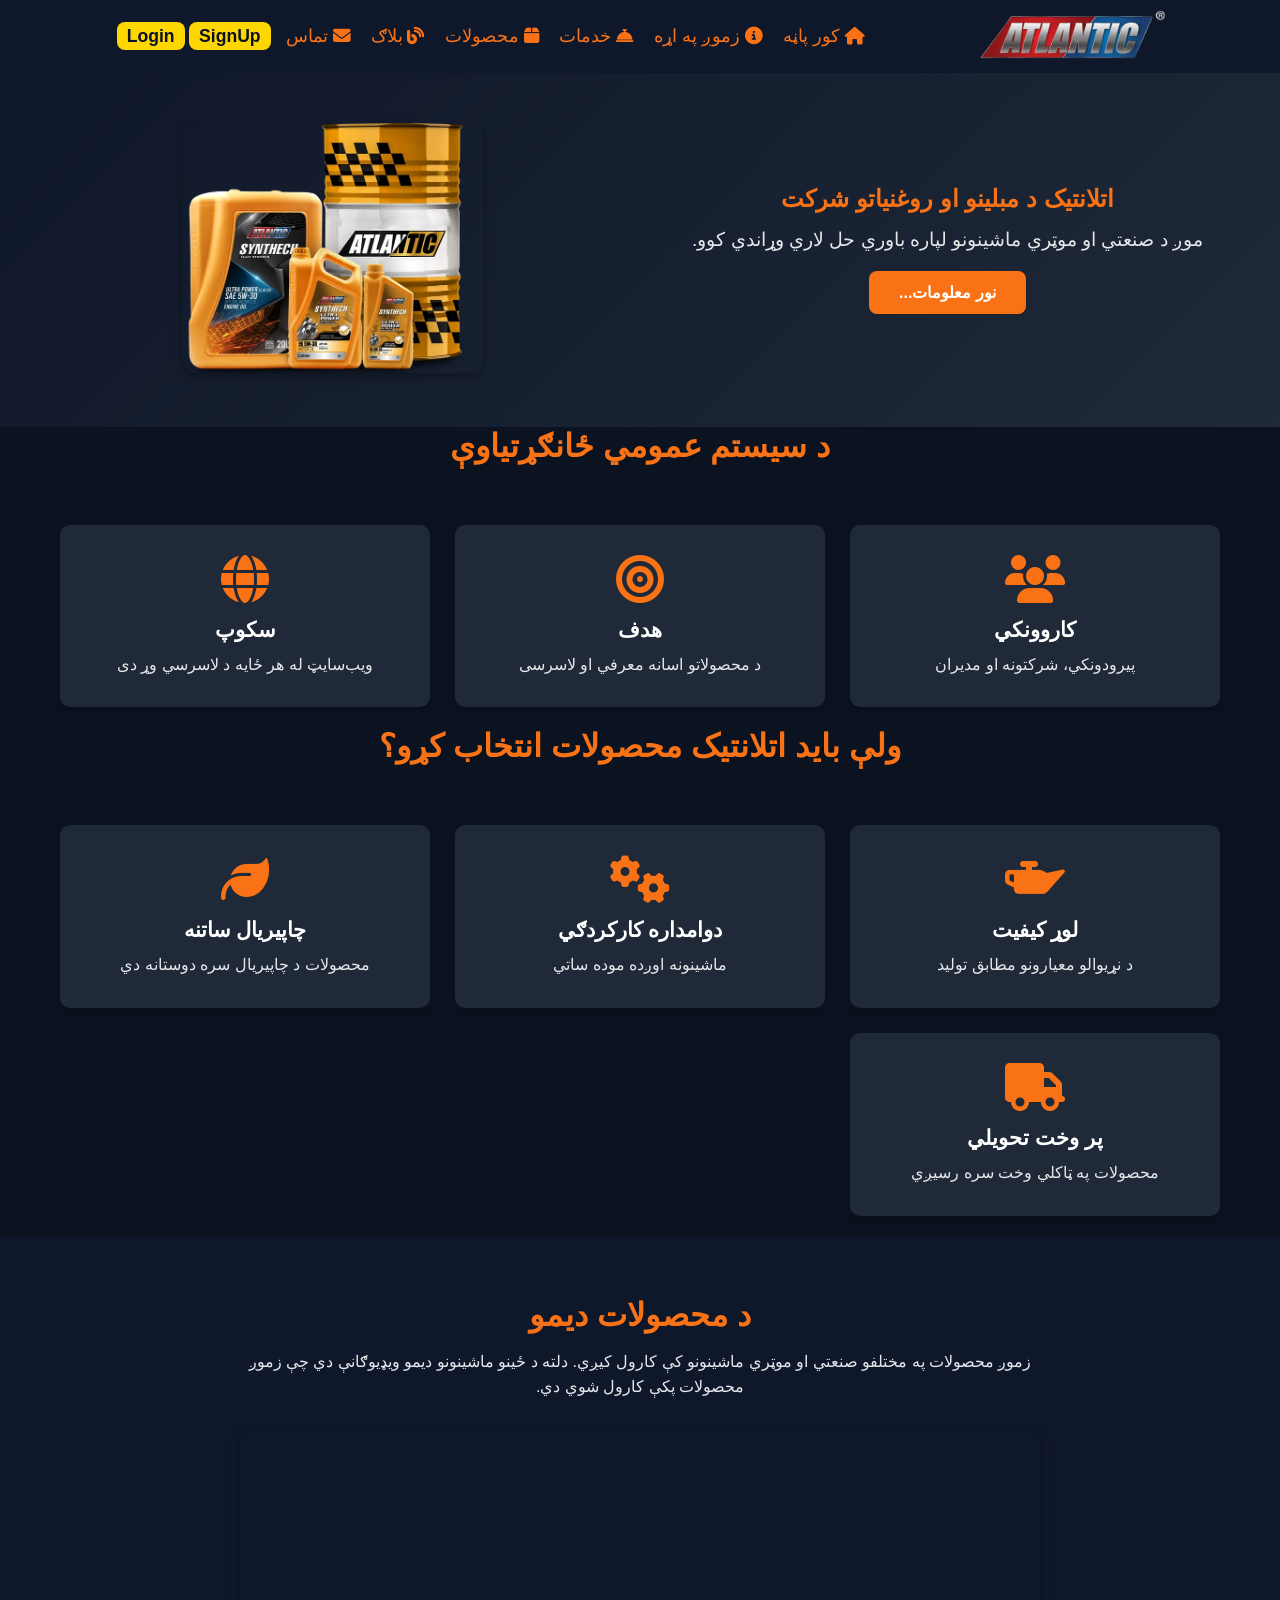
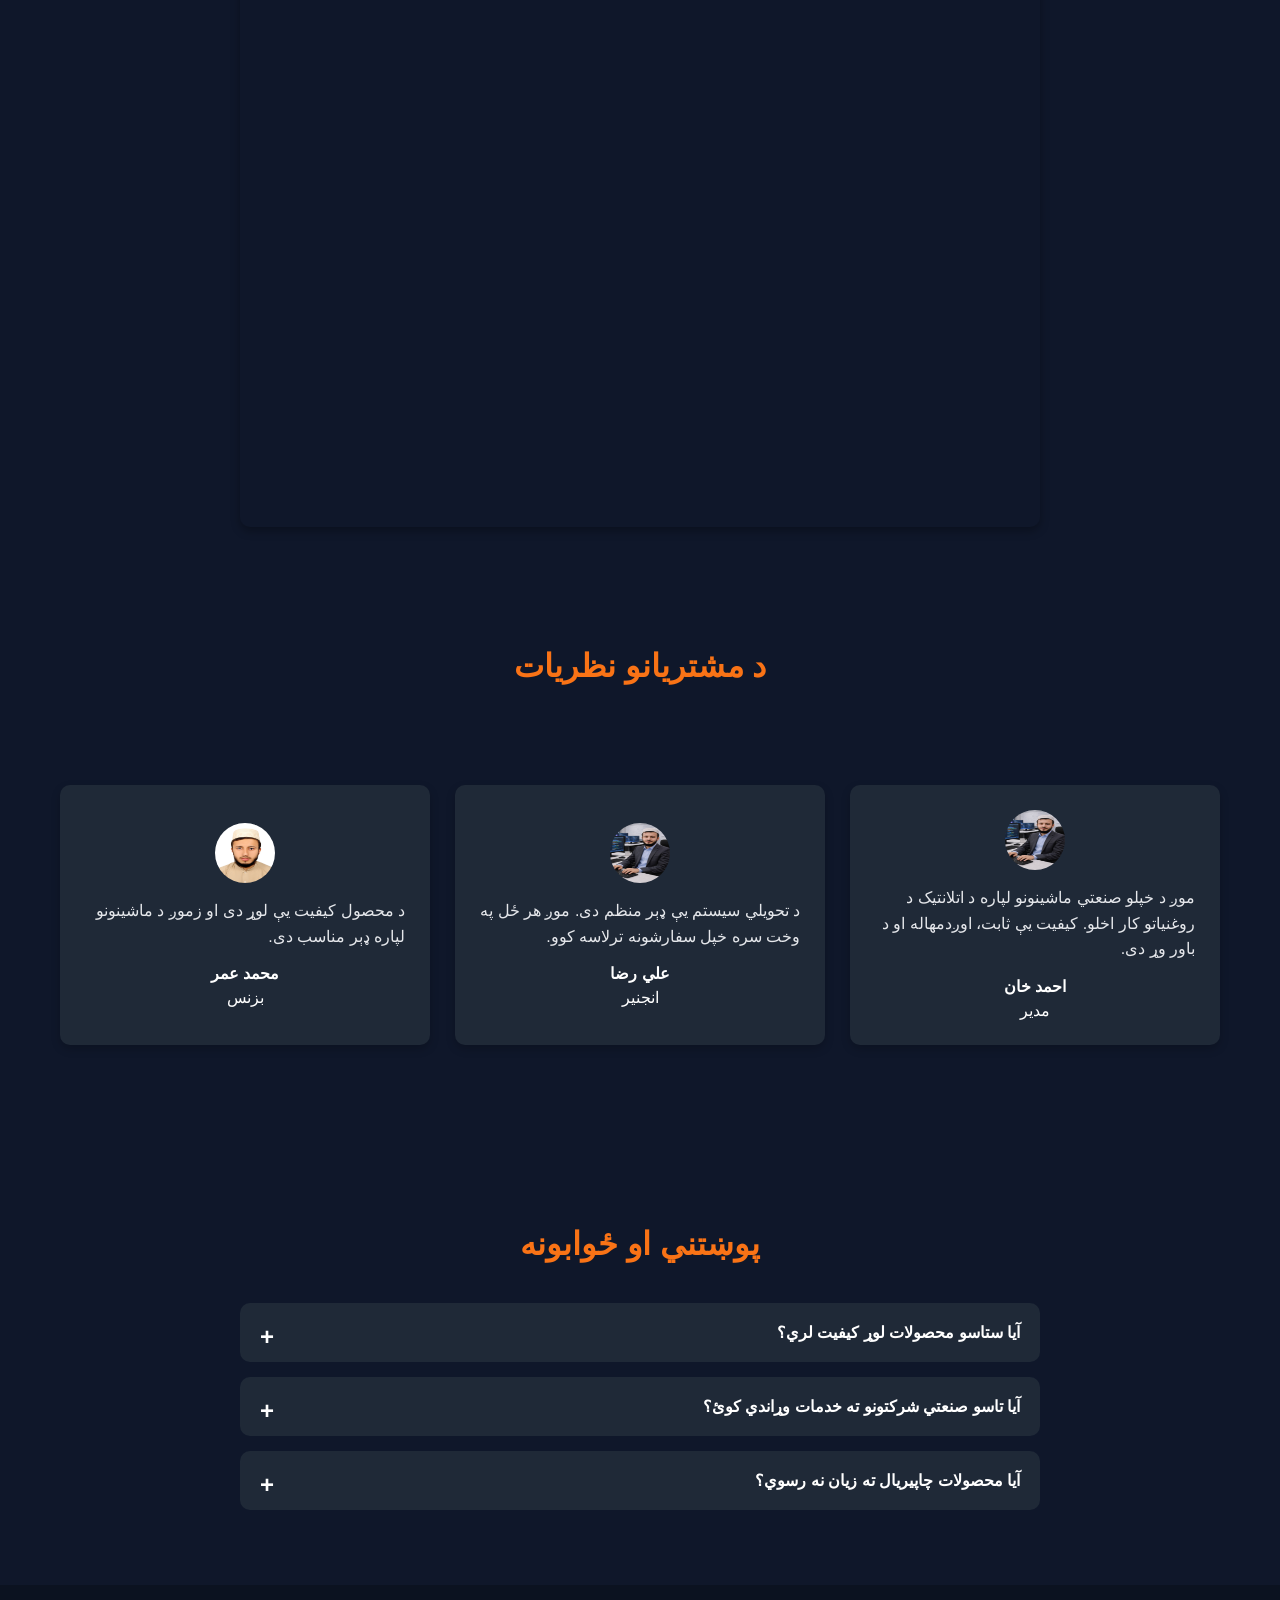
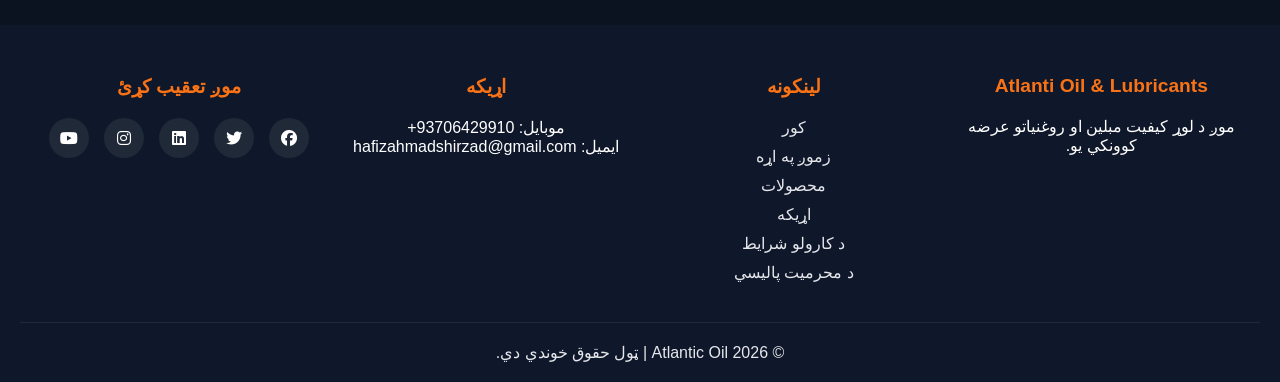
<file: index.html>
<!doctype html>
<html lang="en">
  <head>
    <meta charset="UTF-8" />
    <meta name="viewport" content="width=device-width, initial-scale=1.0" />
    <title>اتلانتیک د مبلينو او روغنياتو شرکت</title>

    <link rel="stylesheet" href="style.css" />

    <link
      rel="stylesheet"
      href="https://fonts.googleapis.com/icon?family=Material+Icons"
    />

    <link
      rel="stylesheet"
      href="https://cdnjs.cloudflare.com/ajax/libs/font-awesome/6.5.1/css/all.min.css"
    />

    <link
      rel="icon"
      href="https://atlanticlubes.com/favicon.ico"
      type="image/x-icon"
    />
  </head>

  <body dir="rtl">
    <!-- HEADER -->
    <header class="header">
      <div id="logo">
        <a href="./index.html">
          <img
            src="./assets/images/logo.webp"
            alt="Atlantic Oil and Lubricants Logo"
          />
        </a>
      </div>
      <!-- checkbox -->
      <input type="checkbox" id="menu-toggle" />

      <!-- hamburger -->
      <label for="menu-toggle" class="menu-icon">
        <span class="hide-span"></span>
        <span class="hide-span"></span>
        <span class="hide-span"></span>
      </label>

      <!-- menu -->
      <ul class="nav-links">
        <li>
          <a href="./index.html">
            <i class="fas fa-home"></i>
            کور پاڼه
          </a>
        </li>

        <li>
          <a href="./about.html">
            <i class="fas fa-info-circle"></i>
            زموږ په اړه
          </a>
        </li>

        <li>
          <a href="./services.html">
            <i class="fas fa-concierge-bell"></i>
            خدمات
          </a>
        </li>

        <li>
          <a href="./products.html">
            <i class="fas fa-box"></i>
            محصولات
          </a>
        </li>

        <li>
          <a href="./blog.html">
            <i class="fas fa-blog"></i>
            بلاګ
          </a>
        </li>

        <li>
          <a href="./contact.html">
            <i class="fas fa-envelope"></i>
            تماس
          </a>
        </li>

        <li class="mobile-auth">
          <a href="./login.html" id="login">Login</a>
          <a href="./signup.html" id="signup">SignUp</a>
        </li>
      </ul>
    </header>

    <!-- MAIN -->
    <main class="main">
      <!-- HERO -->
      <section class="hero">
        <div class="hero-container">
          <div class="hero-text">
            <h1>اتلانتیک د مبلينو او روغنياتو شرکت</h1>

            <p>موږ د صنعتي او موټري ماشینونو لپاره باوري حل لاري وړاندي کوو.</p>

            <a
              href="https://atlanticlubes.com/"
              class="hero-btn"
              target="_blank"
              rel="noopener noreferrer"
            >
              نور معلومات...
            </a>
          </div>

          <div class="hero-image">
            <img
              src="./assets/images/hero.webp"
              alt="hero image"
              width="300"
              height="300"
            />
          </div>
        </div>
      </section>

      <!-- SYSTEM FEATURES -->
      <section class="features">
        <h2 class="section-title">د سیستم عمومي ځانګړتیاوې</h2>

        <div class="features-grid" id="systemFeatures"></div>
      </section>

      <!-- FEATURES -->
      <section class="features">
        <h2 class="section-title">ولې باید اتلانتیک محصولات انتخاب کړو؟</h2>

        <div class="features-grid" id="featuresContainer"></div>
      </section>

      <!-- DEMO -->
      <section class="demo">
        <div class="demo-info">
          <h3>د محصولات دیمو</h3>

          <p>
            زموږ محصولات په مختلفو صنعتي او موټري ماشینونو کې کارول کیږي. دلته د
            ځینو ماشینونو دیمو ویډیوګانې دي چې زموږ محصولات پکې کارول شوي دي.
          </p>
        </div>

        <div class="video-wrapper">
          <iframe
            src="https://www.youtube.com/embed/9xmuqQjRMEg"
            title="YouTube video player"
            frameborder="0"
            allow="
              accelerometer;
              autoplay;
              clipboard-write;
              encrypted-media;
              gyroscope;
              picture-in-picture;
              web-share;
            "
            allowfullscreen
          ></iframe>
        </div>
      </section>

      <!-- TESTIMONIALS -->
      <section class="testimonials">
        <h2 class="section-title">د مشتریانو نظریات</h2>

        <div class="testimonials-container" id="testimonialContainer"></div>
      </section>

      <!-- FAQ -->
      <section class="faq">
        <h2 class="faq-title">پوښتني او ځوابونه</h2>

        <div class="container"></div>
      </section>
    </main>

    <!-- FOOTER -->
    <footer class="footer">
      <div class="footer-container">
        <!-- company -->
        <div class="footer-section">
          <h3>Atlanti Oil & Lubricants</h3>

          <p>موږ د لوړ کیفیت مبلین او روغنیاتو عرضه کوونکي يو.</p>
        </div>

        <!-- links -->
        <div class="footer-section">
          <h3>لینکونه</h3>

          <ul>
            <li><a href="./index.html">کور</a></li>
            <li><a href="./about.html">زموږ په اړه</a></li>
            <li><a href="./products.html">محصولات</a></li>
            <li><a href="./contact.html">اړیکه</a></li>
            <li><a href="./terms.html">د کارولو شرایط</a></li>
            <li><a href="./privacy.html">د محرمیت پالیسي</a></li>
          </ul>
        </div>

        <!-- contact -->
        <div class="footer-section">
          <h3>اړیکه</h3>

          <p class="contact">موبایل: 93706429910+</p>

          <p class="contact">ایمیل: hafizahmadshirzad@gmail.com</p>
        </div>

        <!-- social -->
        <div class="footer-section">
          <h3>موږ تعقیب کړئ</h3>

          <div class="social-icons">
            <a href="https://www.facebook.com/atlanticlubes.ae">
              <i class="fab fa-facebook"></i>
            </a>

            <a href="https://twitter.com/atlanticlubes">
              <i class="fab fa-twitter"></i>
            </a>

            <a href="https://www.linkedin.com">
              <i class="fab fa-linkedin"></i>
            </a>

            <a href="https://www.instagram.com/atlanticlubricants/">
              <i class="fab fa-instagram"></i>
            </a>

            <a
              href="https://www.youtube.com/channel/UCn7DjM-iqD999s8rFESRw5w/videos"
            >
              <i class="fab fa-youtube"></i>
            </a>
          </div>
        </div>
      </div>

      <!-- bottom -->
      <div class="footer-bottom">
        <p>© 2026 Atlantic Oil | ټول حقوق خوندي دي.</p>
      </div>
    </footer>

    <script type="module" src="./script.js"></script>
  </body>
</html>
</file>
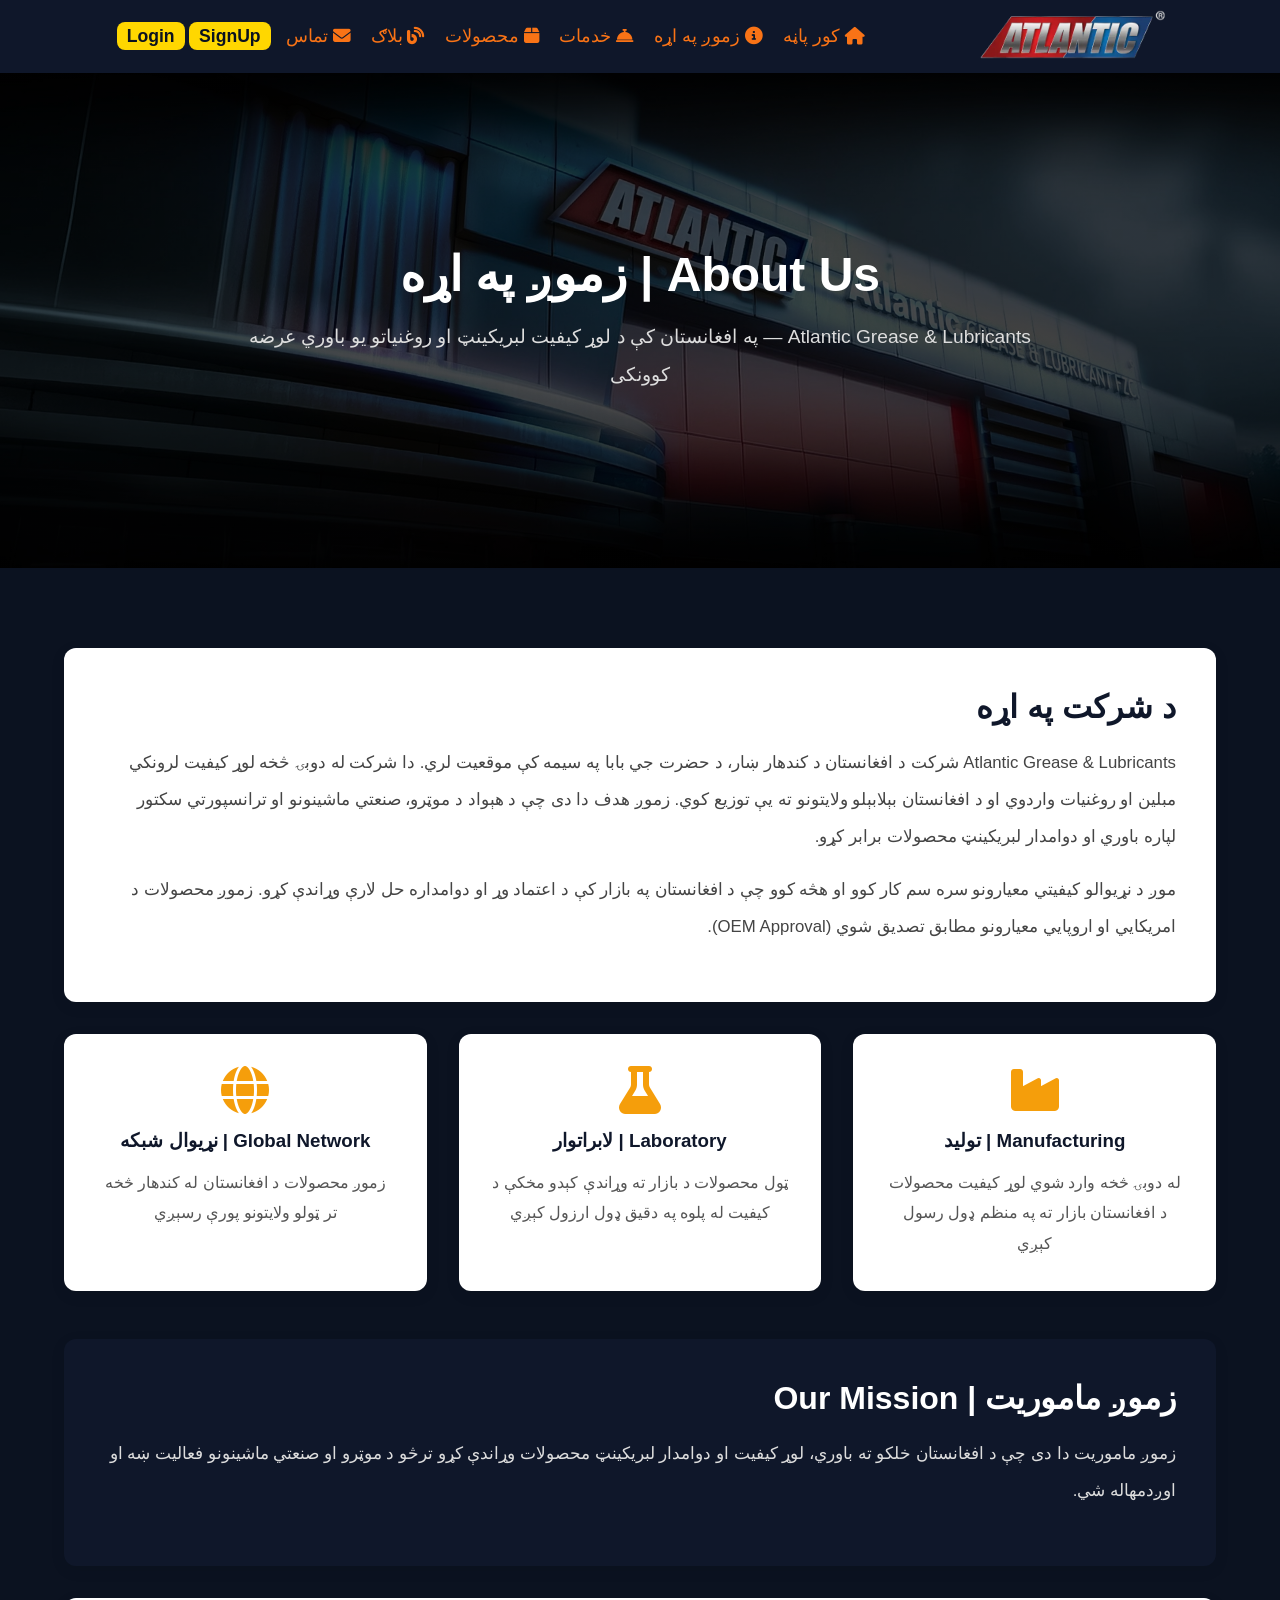
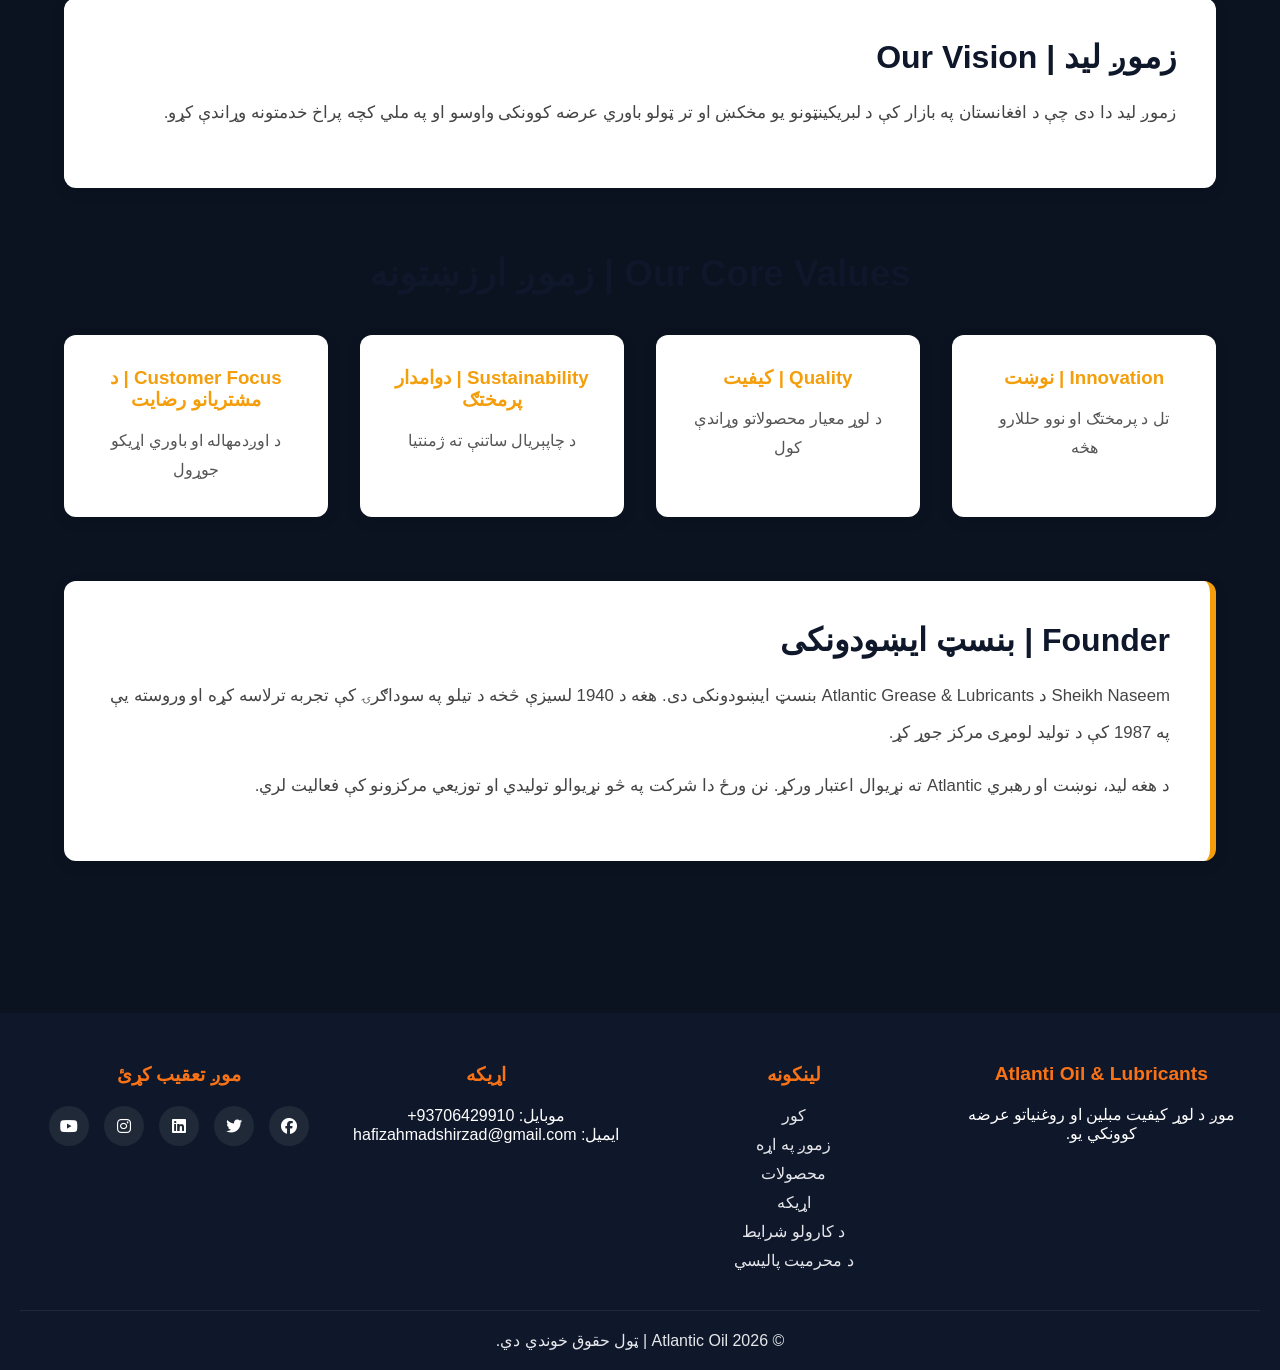
<file: about.html>
<!doctype html>
<html lang="ps">
  <head>
    <meta charset="UTF-8" />
    <meta name="viewport" content="width=device-width, initial-scale=1.0" />
    <title>زموږ په اړه | About Us</title>

    <link rel="stylesheet" href="style.css" />
    <link rel="stylesheet" href="about.css" />
    <link
      rel="stylesheet"
      href="https://cdnjs.cloudflare.com/ajax/libs/font-awesome/6.5.1/css/all.min.css"
    />
  </head>

  <body dir="rtl">
    <!-- HEADER -->
    <div id="header"></div>

    <!-- HERO SECTION -->
    <section class="about-hero">
      <div class="about-hero-content">
        <h1>About Us | زموږ په اړه</h1>
        <p>
          Atlantic Grease & Lubricants — په افغانستان کې د لوړ کیفیت لبریکینټ او
          روغنیاتو یو باوري عرضه کوونکی
        </p>
      </div>
    </section>

    <!-- MAIN CONTENT -->
    <section class="about-container">
      <!-- INTRO -->
      <div class="about-box">
        <h2>د شرکت په اړه</h2>
        <p>
          Atlantic Grease & Lubricants شرکت د افغانستان د کندهار ښار، د حضرت جي
          بابا په سیمه کې موقعیت لري. دا شرکت له دوبۍ څخه لوړ کیفیت لرونکي مبلین
          او روغنیات واردوي او د افغانستان بېلابېلو ولایتونو ته یې توزیع کوي.
          زموږ هدف دا دی چې د هېواد د موټرو، صنعتي ماشینونو او ترانسپورتي سکتور
          لپاره باوري او دوامدار لبریکینټ محصولات برابر کړو.
        </p>

        <p>
          موږ د نړیوالو کیفیتي معیارونو سره سم کار کوو او هڅه کوو چې د افغانستان
          په بازار کې د اعتماد وړ او دوامداره حل لارې وړاندې کړو. زموږ محصولات د
          امریکایي او اروپایي معیارونو مطابق تصدیق شوي (OEM Approval).
        </p>
      </div>

      <!-- CORE INFO GRID -->
      <div class="about-grid">
        <div class="info-card">
          <i class="fa-solid fa-industry"></i>
          <h3>Manufacturing | تولید</h3>
          <p>
            له دوبۍ څخه وارد شوي لوړ کیفیت محصولات د افغانستان بازار ته په منظم
            ډول رسول کېږي
          </p>
        </div>

        <div class="info-card">
          <i class="fa-solid fa-flask"></i>
          <h3>Laboratory | لابراتوار</h3>
          <p>
            ټول محصولات د بازار ته وړاندې کېدو مخکې د کیفیت له پلوه په دقیق ډول
            ارزول کېږي
          </p>
        </div>

        <div class="info-card">
          <i class="fa-solid fa-globe"></i>
          <h3>Global Network | نړیوال شبکه</h3>
          <p>
            زموږ محصولات د افغانستان له کندهار څخه تر ټولو ولایتونو پورې رسېږي
          </p>
        </div>
      </div>

      <!-- MISSION -->
      <div class="about-box dark">
        <h2>زموږ ماموریت | Our Mission</h2>
        <p>
          زموږ ماموریت دا دی چې د افغانستان خلکو ته باوري، لوړ کیفیت او دوامدار
          لبریکینټ محصولات وړاندې کړو ترڅو د موټرو او صنعتي ماشینونو فعالیت ښه
          او اوږدمهاله شي.
        </p>
      </div>

      <!-- VISION -->
      <div class="about-box">
        <h2>زموږ لید | Our Vision</h2>
        <p>
          زموږ لید دا دی چې د افغانستان په بازار کې د لبریکینټونو یو مخکښ او تر
          ټولو باوري عرضه کوونکی واوسو او په ملي کچه پراخ خدمتونه وړاندې کړو.
        </p>
      </div>

      <!-- VALUES -->
      <div class="about-values">
        <h2>Our Core Values | زموږ ارزښتونه</h2>

        <div class="values-grid">
          <div class="value-card">
            <h3>Innovation | نوښت</h3>
            <p>تل د پرمختګ او نوو حللارو هڅه</p>
          </div>

          <div class="value-card">
            <h3>Quality | کیفیت</h3>
            <p>د لوړ معیار محصولاتو وړاندې کول</p>
          </div>

          <div class="value-card">
            <h3>Sustainability | دوامدار پرمختګ</h3>
            <p>د چاپېریال ساتنې ته ژمنتیا</p>
          </div>

          <div class="value-card">
            <h3>Customer Focus | د مشتریانو رضایت</h3>
            <p>د اوږدمهاله او باوري اړیکو جوړول</p>
          </div>
        </div>
      </div>

      <!-- FOUNDER -->
      <div class="about-box founder">
        <h2>Founder | بنسټ ایښودونکی</h2>
        <p>
          Sheikh Naseem د Atlantic Grease & Lubricants بنسټ ایښودونکی دی. هغه د
          1940 لسیزې څخه د تیلو په سوداګرۍ کې تجربه ترلاسه کړه او وروسته یې په
          1987 کې د تولید لومړی مرکز جوړ کړ.
        </p>

        <p>
          د هغه لید، نوښت او رهبري Atlantic ته نړیوال اعتبار ورکړ. نن ورځ دا
          شرکت په څو نړیوالو تولیدي او توزیعي مرکزونو کې فعالیت لري.
        </p>
      </div>
    </section>

    <!-- FOOTER -->
    <div id="footer"></div>

    <script type="module" src="script.js"></script>
  </body>
</html>
</file>
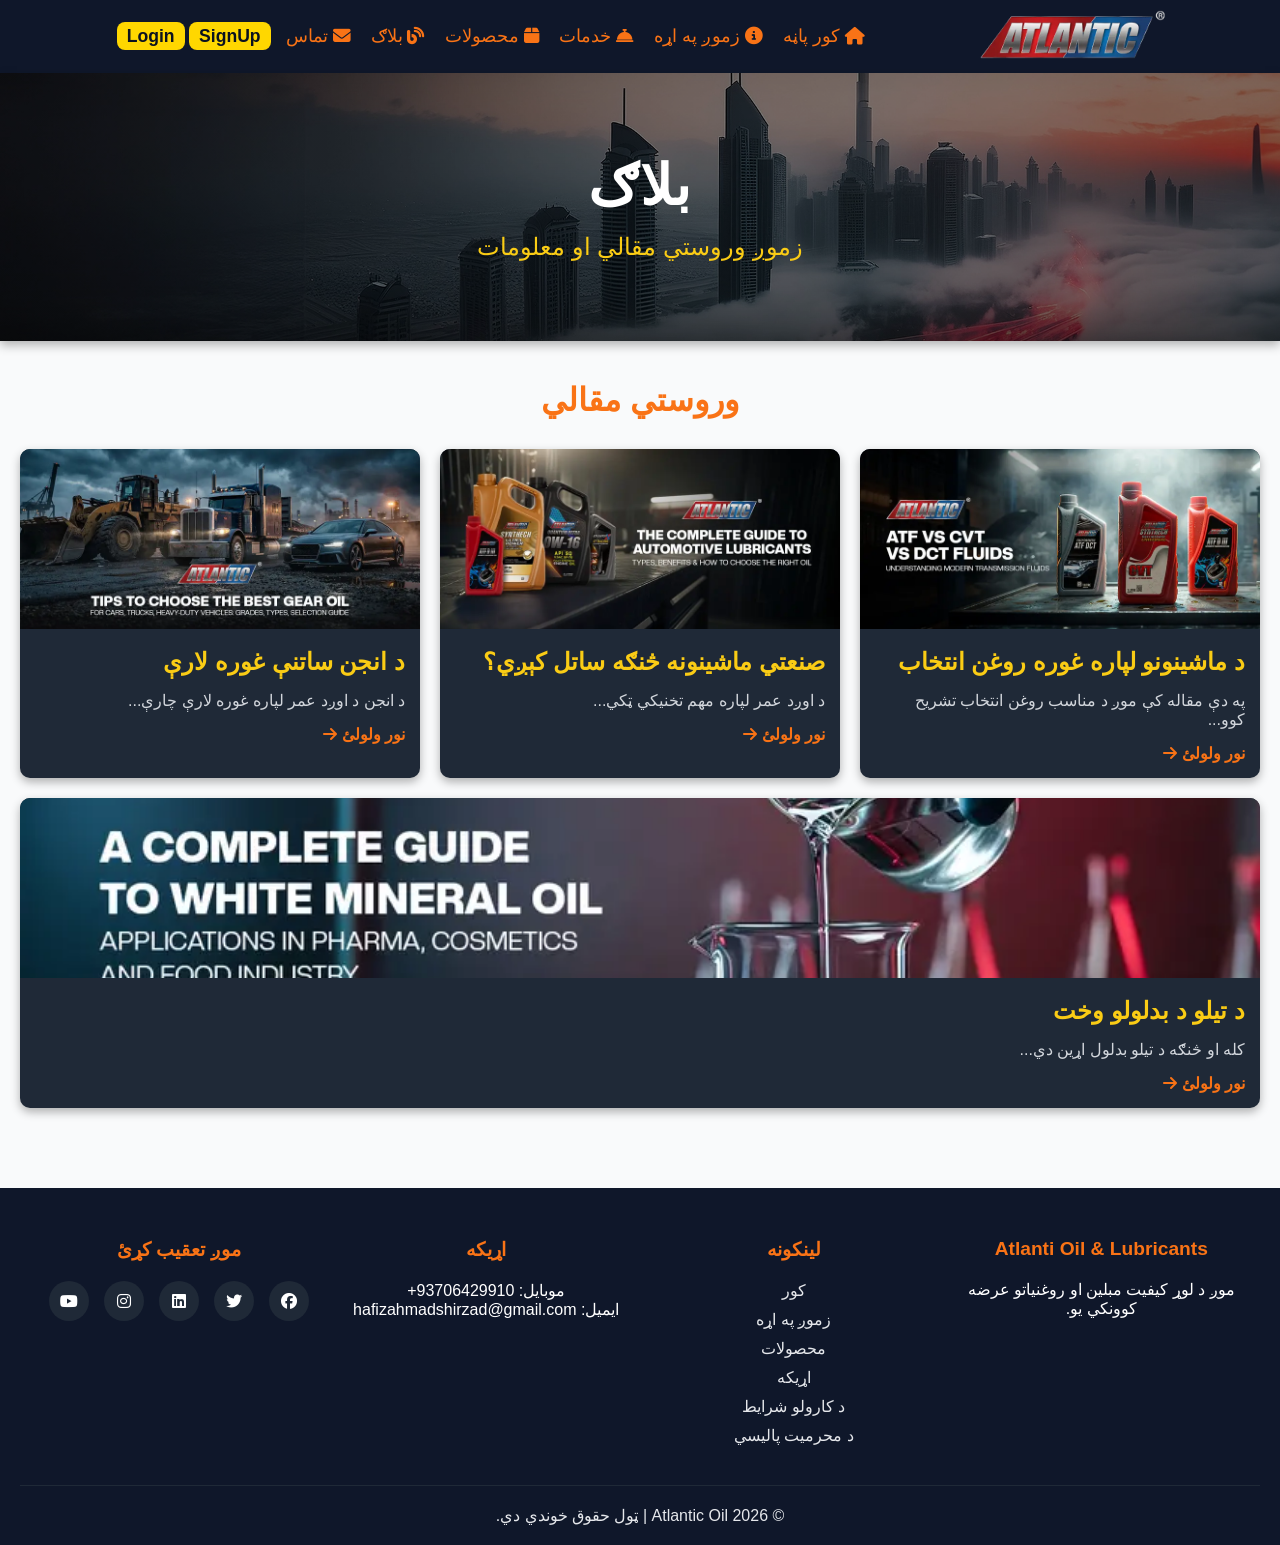
<file: blog.html>
<!doctype html>
<html lang="en">
  <head>
    <meta charset="UTF-8" />
    <meta name="viewport" content="width=device-width, initial-scale=1.0" />
    <title>Blog</title>
    <link rel="stylesheet" href="./style.css" />
    <link
      rel="stylesheet"
      href="https://cdnjs.cloudflare.com/ajax/libs/font-awesome/6.5.1/css/all.min.css"
    />
    <style>
      body {
        font-family: Arial, sans-serif;
        margin: 0;
        padding: 0;
        background-color: #f9fafb;
      }

      .hero-section {
        background:
          linear-gradient(rgba(0, 0, 0, 0.5), rgba(0, 0, 0, 0.5)),
          url("./assets/images/Blog-bg.webp") center/cover;
        padding: 80px 20px;
        text-align: center;
        color: white;
        border: none;
        box-shadow: 0 4px 10px rgba(0, 0, 0, 0.3);
      }

      .hero-section h1 {
        font-size: 3.5rem;
        margin-bottom: 15px;
        text-transform: uppercase;
        letter-spacing: 2px;
      }

      .hero-section p {
        font-size: 1.5rem;
        color: #facc15;
        margin-top: 10px;
      }

      .page-section {
        padding: 40px 20px;
        width: 100%;
        height: max-content;
      }

      .page-section h2 {
        text-align: center;
        margin-bottom: 30px;
        font-size: 2rem;
        color: #f97316;
      }

      .blog-grid {
        display: flex;
        flex-wrap: wrap;
        gap: 20px;
        justify-content: center;
      }

      .blog-card {
        flex: 1 1 300px;
        background: #1f2937;
        color: white;
        border-radius: 10px;
        overflow: hidden;
        box-shadow: 0 4px 10px rgba(0, 0, 0, 0.3);
        width: 300px;
      }

      .blog-card img {
        width: 100%;
        height: 180px;
        object-fit: cover;
      }

      .blog-card h3 {
        padding: 15px;
        font-size: 1.5rem;
        color: #facc15;
      }

      .blog-card p {
        padding: 0 15px;
        font-size: 1rem;
        color: #d1d5db;
      }

      .read-more {
        display: inline-block;
        margin: 15px;
        color: #f97316;
        text-decoration: none;
        font-weight: bold;
      }

      .read-more i {
        margin-left: 5px;
      }
    </style>
  </head>
  <body dir="rtl">
    <!-- Header Section -->
    <div id="header"></div>

    <!-- Hero Section -->
    <section class="hero-section">
      <h1>بلاګ</h1>
      <p>زموږ وروستي مقالي او معلومات</p>
    </section>

    <!-- Blog Section -->
    <section class="page-section">
      <h2>وروستي مقالي</h2>

      <div class="blog-grid">
        <div class="blog-card">
          <img
            src="./assets/images/blog1.webp"
            alt="د ماشینونو لپاره غوره روغن انتخاب"
          />
          <div>
            <h3>د ماشینونو لپاره غوره روغن انتخاب</h3>
            <p>په دې مقاله کې موږ د مناسب روغن انتخاب تشریح کوو...</p>
            <a href="#" class="read-more"
              >نور ولولئ <i class="fas fa-arrow-right"></i
            ></a>
          </div>
        </div>

        <div class="blog-card">
          <img
            src="./assets/images/blog2.webp"
            alt="صنعتي ماشینونه څنګه ساتل کېږي؟"
          />
          <div>
            <h3>صنعتي ماشینونه څنګه ساتل کېږي؟</h3>
            <p>د اوږد عمر لپاره مهم تخنیکي ټکي...</p>
            <a href="#" class="read-more"
              >نور ولولئ <i class="fas fa-arrow-right"></i
            ></a>
          </div>
        </div>

        <div class="blog-card">
          <img src="./assets/images/blog3.webp" alt="د انجن ساتنې غوره لارې" />
          <div>
            <h3>د انجن ساتنې غوره لارې</h3>
            <p>د انجن د اوږد عمر لپاره غوره لارې چارې...</p>
            <a href="#" class="read-more"
              >نور ولولئ <i class="fas fa-arrow-right"></i
            ></a>
          </div>
        </div>

        <div class="blog-card">
          <img src="./assets/images/blog4.webp" alt="د تیلو د بدلولو وخت" />
          <div>
            <h3>د تیلو د بدلولو وخت</h3>
            <p>کله او څنګه د تیلو بدلول اړین دي...</p>
            <a href="#" class="read-more"
              >نور ولولئ <i class="fas fa-arrow-right"></i
            ></a>
          </div>
        </div>
      </div>
    </section>

    <!-- Footer Section -->
    <div id="footer"></div>

    <script type="module" src="./script.js"></script>
  </body>
</html>
</file>
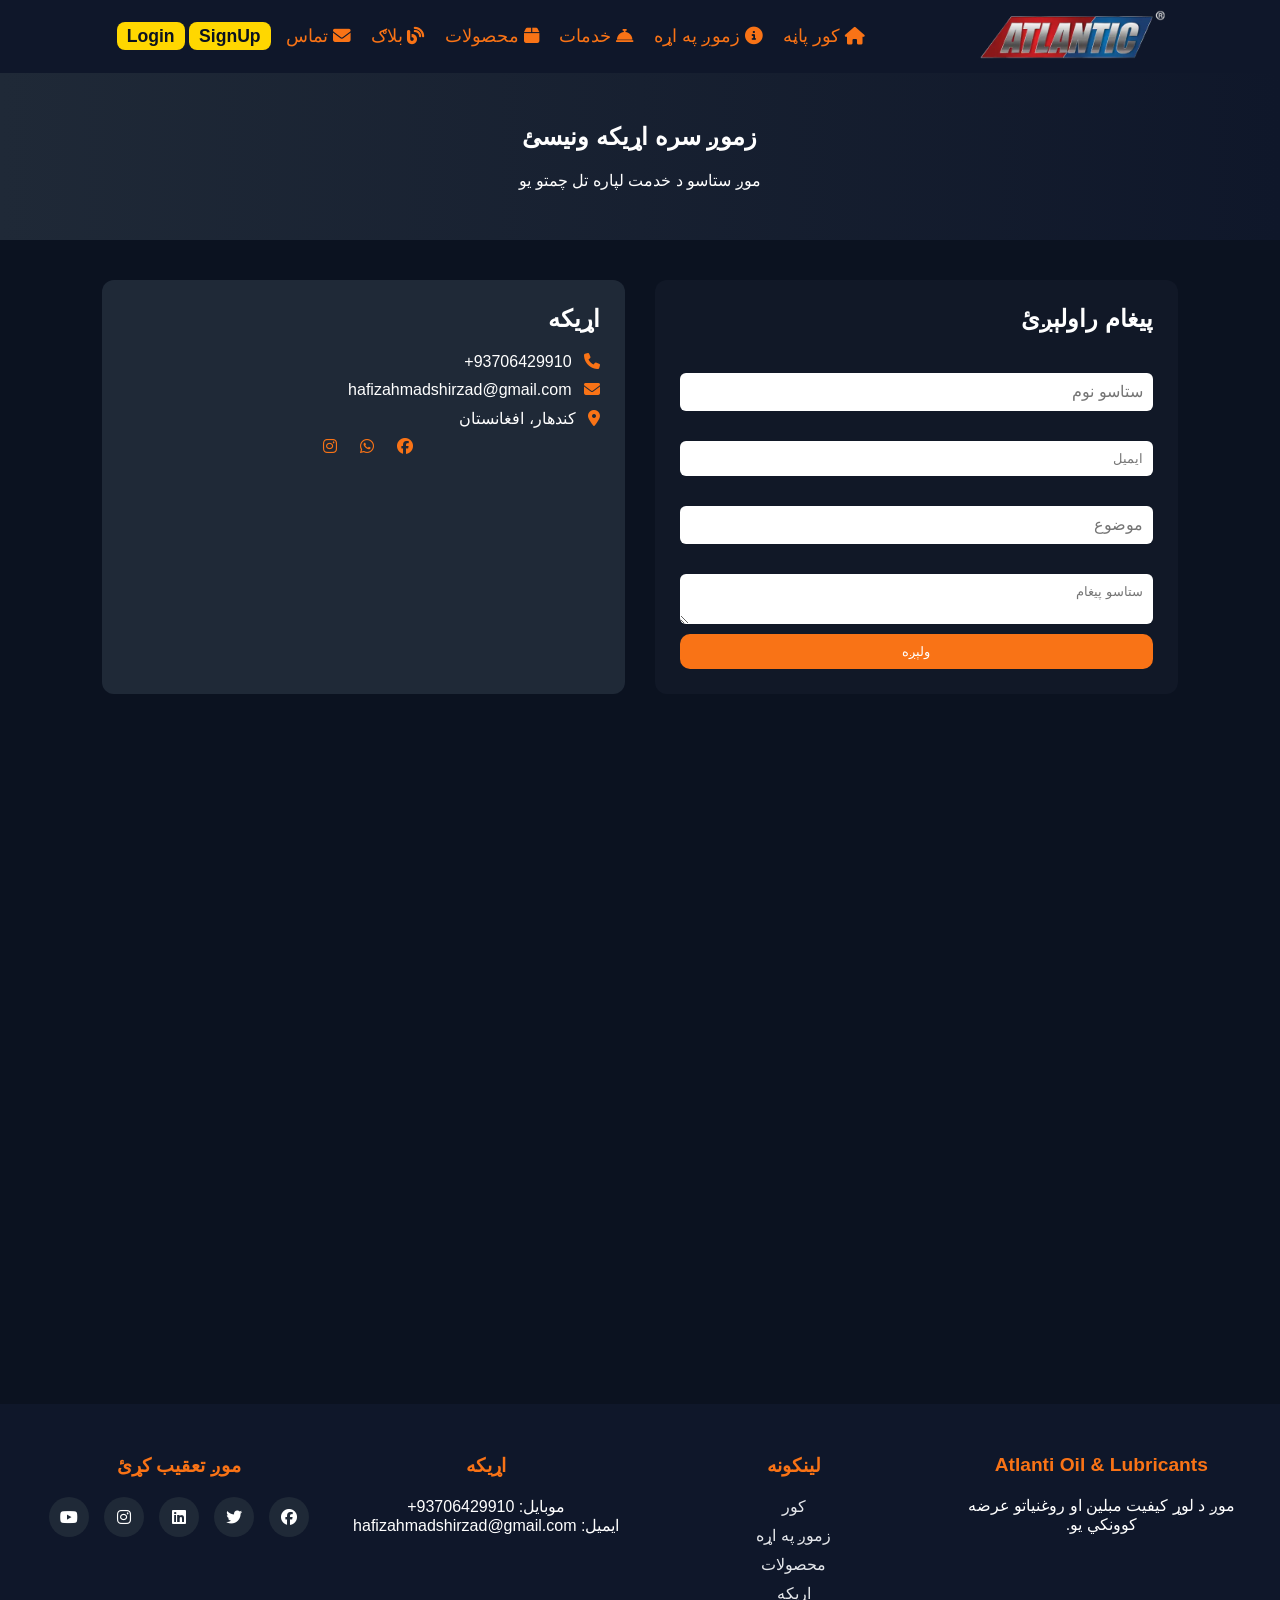
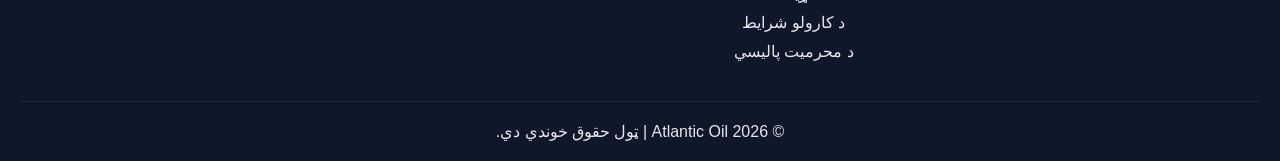
<file: contact.html>
<!doctype html>
<html lang="en">
  <head>
    <meta charset="UTF-8" />
    <meta name="viewport" content="width=device-width, initial-scale=1.0" />
    <title>Contact us</title>
    <link rel="stylesheet" href="style.css" />
    <link
      rel="stylesheet"
      href="https://cdnjs.cloudflare.com/ajax/libs/font-awesome/6.5.1/css/all.min.css"
    />

    <style>
      /* CONTACT HERO */
      .contact-hero {
        text-align: center;
        padding: 50px 20px;
        background:
          linear-gradient(to left, #0f172a, #1f2937),
          url("./assets/images/Contact-bgwebp.webp");
        background-size: cover;
        background-position: center;
        color: white;
      }

      /* CONTAINER */
      .contact-container {
        display: flex;
        gap: 30px;
        padding: 40px 8%;
        flex-wrap: wrap;
      }

      /* FORM */
      .contact-form {
        flex: 1;
        background: #111827;
        padding: 25px;
        border-radius: 12px;
        color: white;
      }

      .contact-form form {
        display: flex;
        flex-direction: column;
        gap: 10px;
      }

      .contact-form input,
      .contact-form textarea {
        padding: 10px;
        border-radius: 6px;
        border: none;
        width: 100%;
      }

      .contact-form button {
        background: var(--secondary-color);
        color: white;
        padding: 10px;
        border: none;
        cursor: pointer;
      }

      /* INFO */
      .contact-info {
        flex: 1;
        background: #1f2937;
        padding: 25px;
        border-radius: 12px;
        color: white;
      }

      .contact-info p {
        margin: 10px 0;
      }

      .contact-info i {
        margin-left: 8px;
        color: var(--secondary-color);
      }

      /* MAP */
      .map {
        margin-top: 30px;
        height: 600px;
      }

      /* MOBILE */
      @media (max-width: 768px) {
        .contact-container {
          flex-direction: column;
        }
      }

      h1,
      h2 {
        margin-bottom: 20px;
      }

      #btn-submit {
        border-radius: 10px;
      }
    </style>
  </head>
  <body dir="rtl">
    <div id="header"></div>
    <section class="contact-hero">
      <h1>زموږ سره اړیکه ونیسئ</h1>
      <p>موږ ستاسو د خدمت لپاره تل چمتو یو</p>
    </section>

    <section class="contact-container">
      <!-- LEFT: FORM -->
      <div class="contact-form">
        <h2>پیغام راولېږئ</h2>

        <form>
          <input type="text" placeholder="ستاسو نوم" required />
          <input type="email" placeholder="ایمیل" required />
          <input type="text" placeholder="موضوع" />
          <textarea placeholder="ستاسو پیغام"></textarea>
          <button type="submit" id="btn-submit">ولېږه</button>
        </form>
      </div>

      <!-- RIGHT: INFO -->
      <div class="contact-info">
        <h2>اړیکه</h2>

        <p><i class="fas fa-phone"></i> 93706429910+</p>
        <p><i class="fas fa-envelope"></i> hafizahmadshirzad@gmail.com</p>
        <p><i class="fas fa-map-marker-alt"></i> کندهار، افغانستان</p>

        <div class="social-icons">
          <i class="fab fa-facebook"></i>
          <i class="fab fa-whatsapp"></i>
          <i class="fab fa-instagram"></i>
        </div>
      </div>
    </section>

    <!-- GOOGLE MAP -->
    <section class="map">
      <iframe
        src="https://www.google.com/maps/embed?pb=!1m23!1m12!1m3!1d398.8064275639389!2d65.71479235975278!3d31.62031586990101!2m3!1f0!2f0!3f0!3m2!1i1024!2i768!4f13.1!4m8!3e6!4m0!4m5!1s0x3ed6710060ae27dd%3A0x65f5a812a8ab5ed3!2z2K3Yttix2Kog2KzZiiDYqNin2KjYpyDahtmI2qkgSGF6cmF0IGdpIGJhYmEgU3F1YXJlLCAxc3QgRmxvb3IgSmFtYSBPbWFyIEthbmRhaGFyIFRyYWRlIENlbnRlciwgQ2VudHJhbCwgU2hvcCBOby4gMzIx4oCTMzIyLCBBZmdoYW5pc3Rhbg!3m2!1d31.6206531!2d65.7157891!5e1!3m2!1sen!2s!4v1776058710556!5m2!1sen!2s"
        width="100%"
        height="400"
        style="border: 0"
        allowfullscreen=""
        loading="lazy"
      >
      </iframe>
    </section>

    <!-- <section class="map">
      <iframe
        src="https://www.google.com/maps?q=Hazrat+Ji+Baba+Square+Kandahar&output=embed"
        width="100%"
        height="400"
        style="border: 0"
        allowfullscreen=""
        loading="lazy"
      >
      </iframe>
    </section> -->

    <div id="footer"></div>

    <script type="module" src="script.js"></script>
  </body>
</html>
</file>
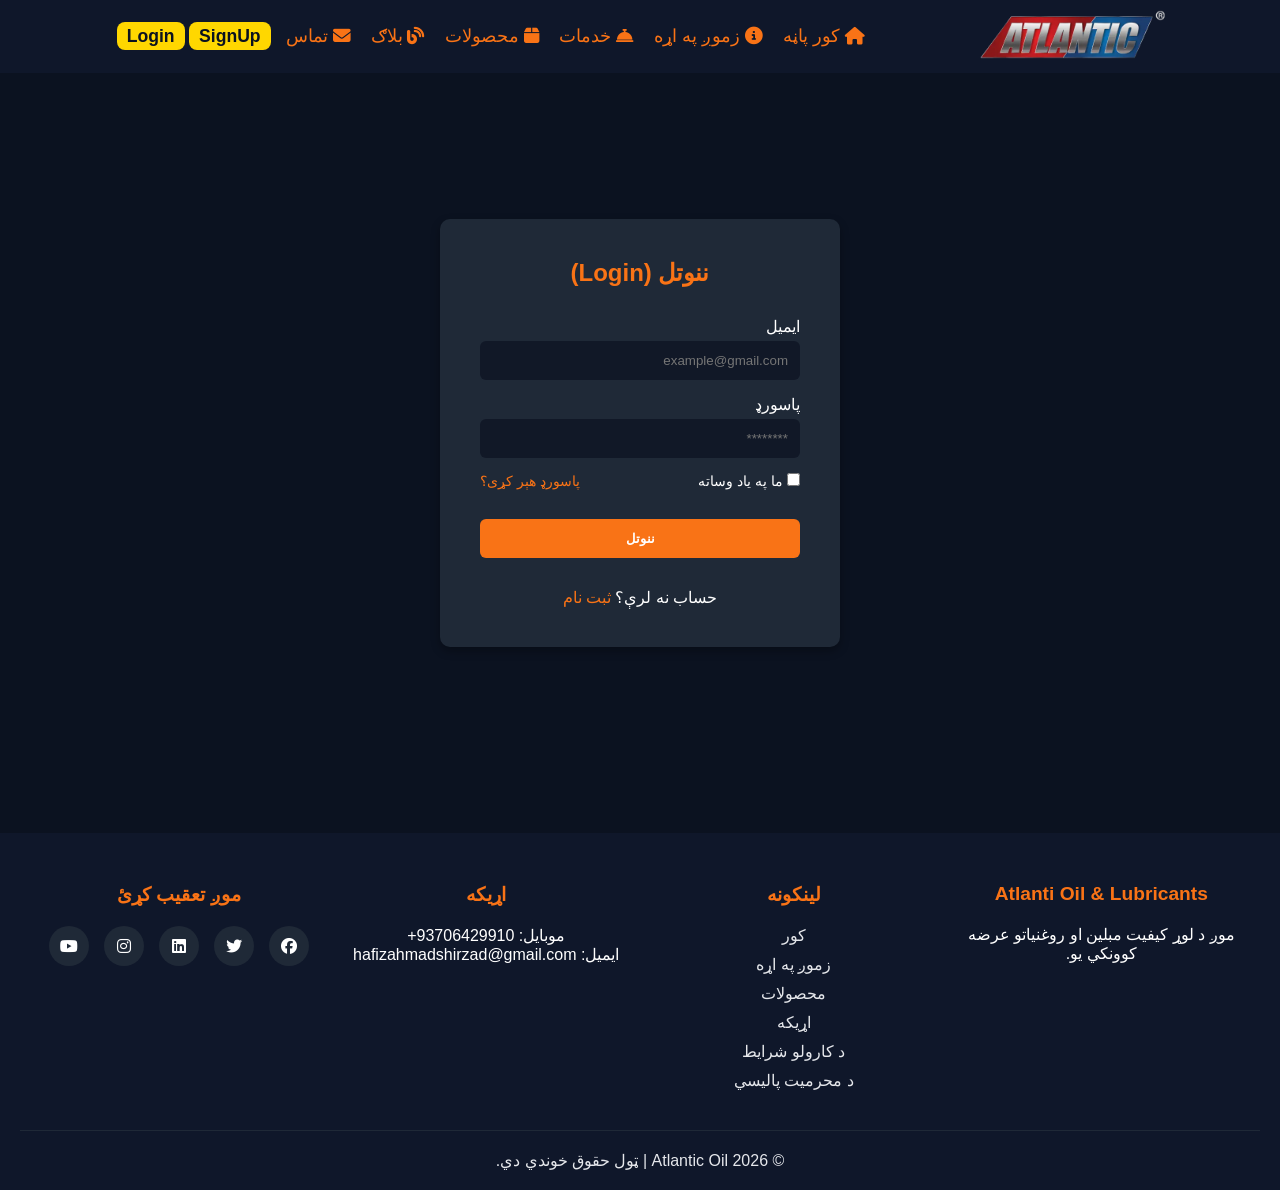
<file: login.html>
<!doctype html>
<html lang="en">
  <head>
    <meta charset="UTF-8" />

    <meta name="viewport" content="width=device-width, initial-scale=1.0" />

    <title>Login</title>

    <link rel="stylesheet" href="style.css" />

    <link
      rel="stylesheet"
      href="https://cdnjs.cloudflare.com/ajax/libs/font-awesome/6.5.1/css/all.min.css"
    />
  </head>

  <body dir="rtl">
    <!-- HEADER -->
    <div id="header"></div>

    <!-- LOGIN SECTION -->
    <section class="auth-container">
      <div class="auth-box">
        <h2>ننوتل (Login)</h2>

        <!-- FORM -->
        <form class="auth-form" id="loginForm">
          <!-- EMAIL -->
          <div class="form-group">
            <label for="loginEmail">ایمیل</label>

            <input
              type="email"
              id="loginEmail"
              placeholder="example@gmail.com"
            />
          </div>

          <!-- PASSWORD -->
          <div class="form-group">
            <label for="loginPassword">پاسورډ</label>

            <input type="password" id="loginPassword" placeholder="********" />
          </div>

          <!-- OPTIONS -->
          <div class="form-options">
            <label>
              <input type="checkbox" id="rememberMe" />
              ما په یاد وساته
            </label>

            <a href="#">پاسورډ هېر کړی؟</a>
          </div>

          <!-- ERROR MESSAGE -->
          <p id="loginError" class="error"></p>

          <!-- BUTTON -->
          <button type="submit" class="auth-btn">ننوتل</button>

          <!-- SWITCH -->
          <p class="switch-auth">
            حساب نه لرې؟

            <a href="signup.html">ثبت نام</a>
          </p>
        </form>
      </div>
    </section>

    <!-- FOOTER -->
    <div id="footer"></div>

    <!-- JAVASCRIPT -->
    <script type="module" src="script.js"></script>
    <script type="module" src="login.js"></script>
  </body>
</html>
</file>
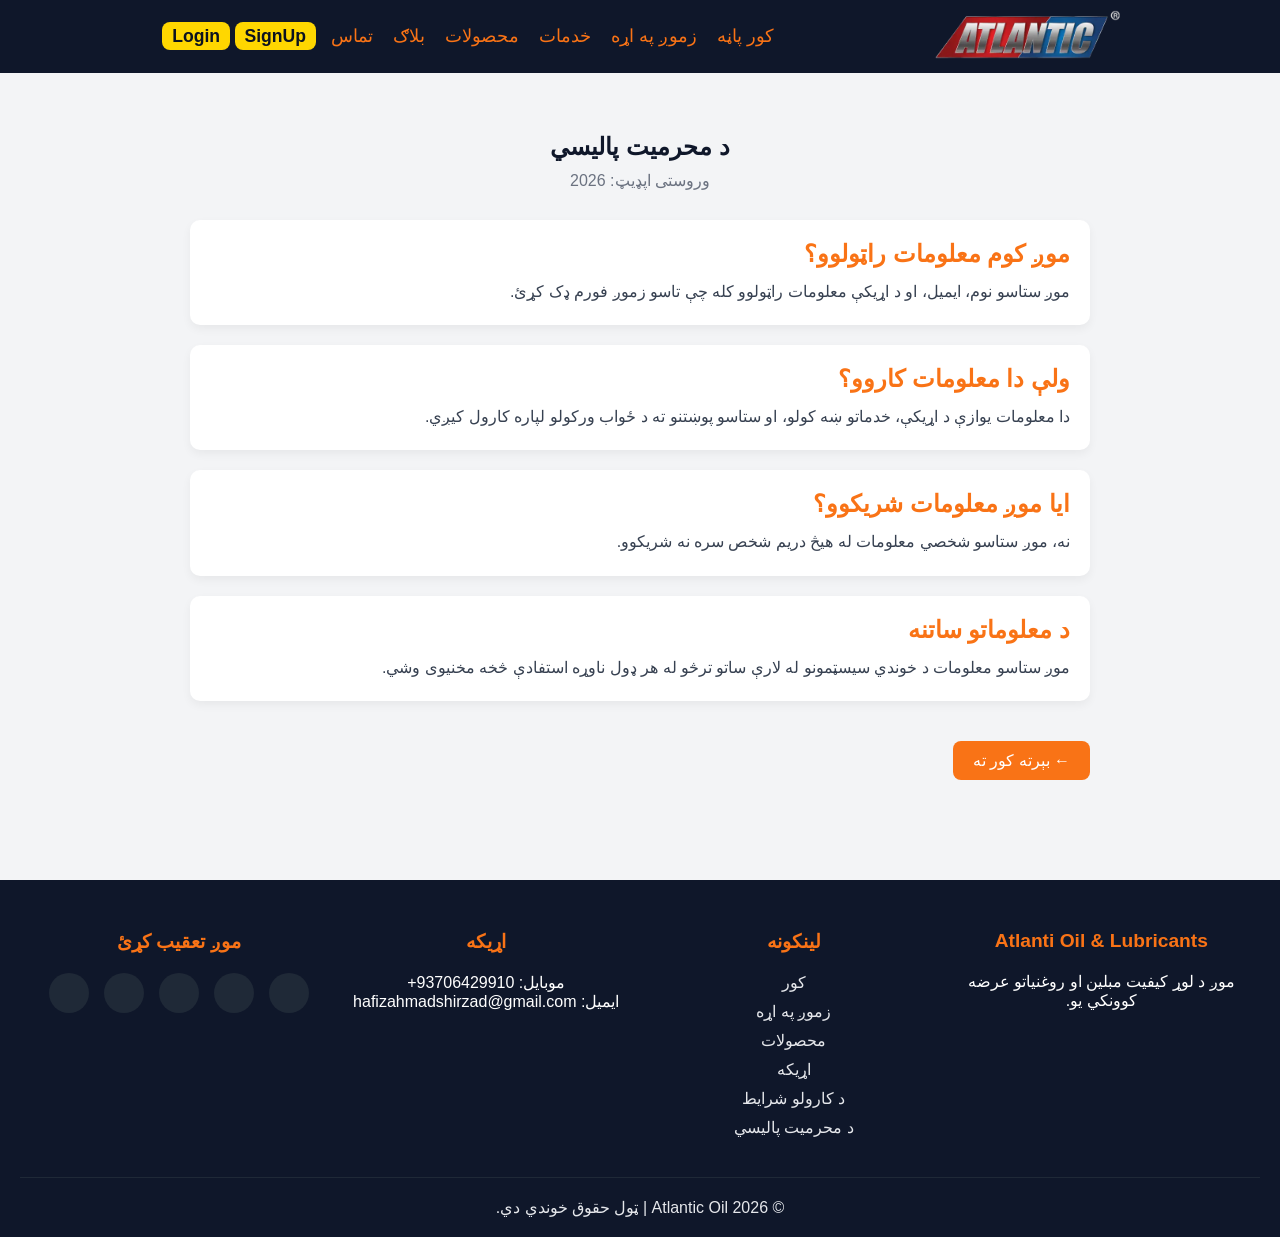
<file: privacy.html>
<!doctype html>
<html lang="ps" dir="rtl">
  <head>
    <meta charset="UTF-8" />
    <meta name="viewport" content="width=device-width, initial-scale=1.0" />
    <title>د محرمیت پالیسي</title>
    <link rel="stylesheet" href="style.css" />
    <style>
      /* reset */
      * {
        margin: 0;
        padding: 0;
        box-sizing: border-box;
        font-family: "Segoe UI", Tahoma, Geneva, Verdana, sans-serif;
      }

      /* body */
      body {
        background: #f3f4f6;
        color: #111827;
      }

      /* main section */
      .policy {
        padding: 60px 8%;
      }

      /* container */
      .policy-container {
        max-width: 900px;
        margin: auto;
      }

      /* title */
      .policy-container h1 {
        text-align: center;
        color: #0f172a;
        margin-bottom: 10px;
      }

      /* update text */
      .last-update {
        text-align: center;
        color: #6b7280;
        margin-bottom: 30px;
      }

      /* cards */
      .policy-card {
        background: #ffffff;
        padding: 20px;
        margin-bottom: 20px;
        border-radius: 10px;
        box-shadow: 0 4px 10px rgba(0, 0, 0, 0.05);
        transition: 0.3s;
      }

      .policy-card:hover {
        transform: translateY(-5px);
      }

      /* headings */
      .policy-card h2 {
        color: #f97316;
        margin-bottom: 10px;
      }

      /* text */
      .policy-card p {
        color: #374151;
        line-height: 1.7;
      }

      /* back button */
      .back-btn {
        display: inline-block;
        margin-top: 20px;
        text-decoration: none;
        background: #f97316;
        color: white;
        padding: 10px 20px;
        border-radius: 8px;
        transition: 0.3s;
      }

      .back-btn:hover {
        background: #ea580c;
      }
    </style>
  </head>
  <body>
    <div id="header"></div>
    <section class="policy">
      <div class="policy-container">
        <h1>د محرمیت پالیسي</h1>
        <p class="last-update">وروستی اپډیټ: 2026</p>

        <div class="policy-card">
          <h2>موږ کوم معلومات راټولوو؟</h2>
          <p>
            موږ ستاسو نوم، ایمیل، او د اړیکې معلومات راټولوو کله چې تاسو زموږ
            فورم ډک کړئ.
          </p>
        </div>

        <div class="policy-card">
          <h2>ولې دا معلومات کاروو؟</h2>
          <p>
            دا معلومات یوازې د اړیکې، خدماتو ښه کولو، او ستاسو پوښتنو ته د ځواب
            ورکولو لپاره کارول کیږي.
          </p>
        </div>

        <div class="policy-card">
          <h2>ایا موږ معلومات شریکوو؟</h2>
          <p>نه، موږ ستاسو شخصي معلومات له هیڅ دریم شخص سره نه شریکوو.</p>
        </div>

        <div class="policy-card">
          <h2>د معلوماتو ساتنه</h2>
          <p>
            موږ ستاسو معلومات د خوندي سیسټمونو له لارې ساتو ترڅو له هر ډول ناوړه
            استفادې څخه مخنیوی وشي.
          </p>
        </div>

        <a href="index.html" class="back-btn">← بېرته کور ته</a>
      </div>
    </section>

    <div id="footer"></div>
    <script type="module" src="script.js"></script>
  </body>
</html>
</file>
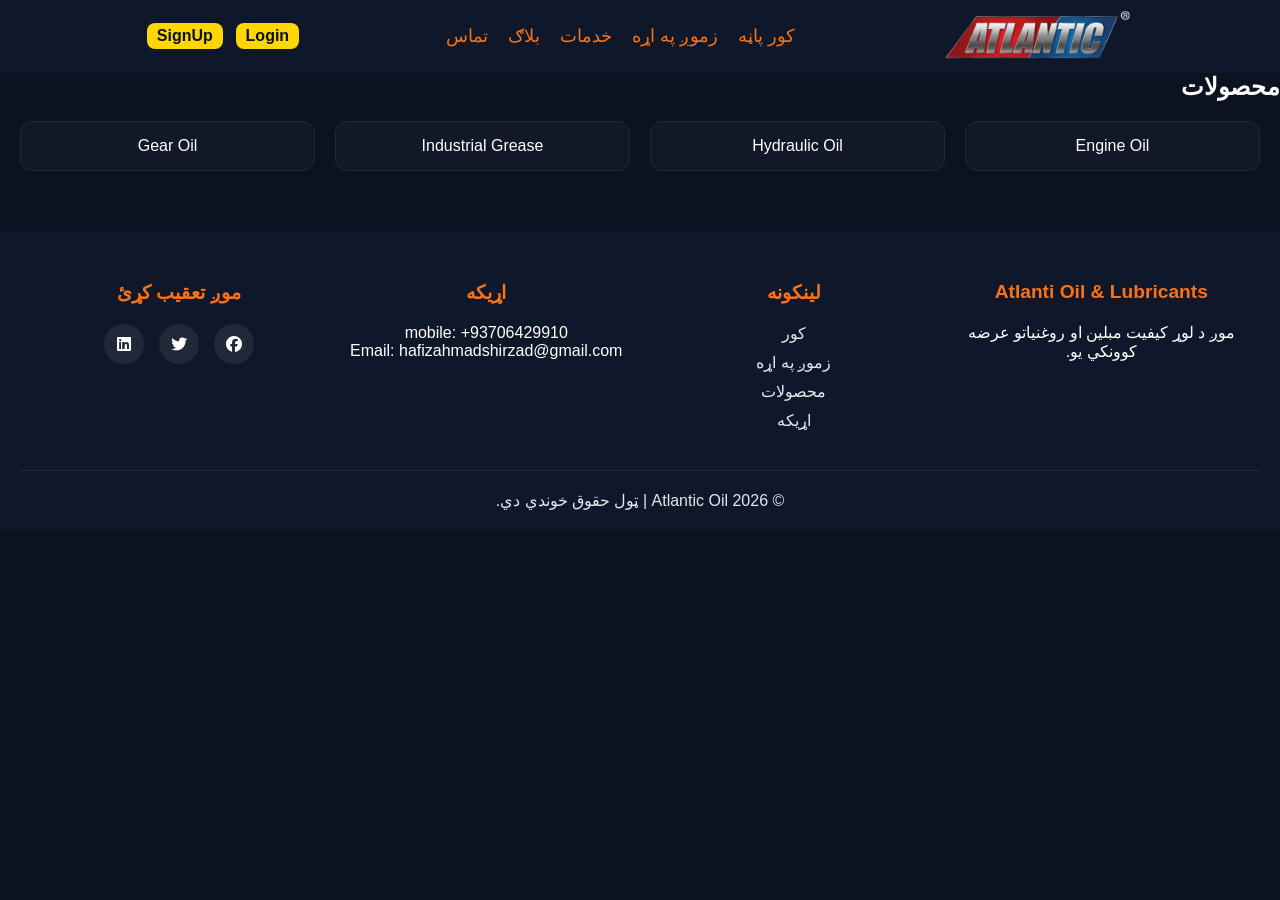
<file: productold.html>
<!doctype html>
<html lang="en">
  <head>
    <meta charset="UTF-8" />
    <meta name="viewport" content="width=device-width, initial-scale=1.0" />
    <title>Document</title>
    <link rel="stylesheet" href="style.css" />
    <link
      rel="stylesheet"
      href="https://cdnjs.cloudflare.com/ajax/libs/font-awesome/6.5.1/css/all.min.css"
    />
  </head>
  <body dir="rtl">
    <header class="header">
      <!-- logo / app name -->
      <div id="logo">
        <img src="./images/logo.webp" alt="logo" />
      </div>
      <!-- Navigation links -->
      <nav class="nav-links" id="nav-links">
        <ul>
          <li><a href="index.html">کور پاڼه</a></li>
          <li><a href="about.html">زموږ په اړه</a></li>
          <li><a href="services.html">خدمات</a></li>
          <li><a href="blog.html">بلاګ</a></li>
          <li><a href="contact.html">تماس</a></li>
        </ul>
      </nav>

      <div class="header-btn">
        <a href="#" id="login">Login</a>
        <a href="#" id="signup">SignUp</a>
      </div>
      <!-- Hamburger menu (mobile) -->
      <div class="menu-toggle" id="menu-toggle">
        <i class="fas fa-bars"></i>
      </div>
    </header>
    <section class="page-section">
      <h1>محصولات</h1>

      <div class="grid">
        <div class="card">Engine Oil</div>
        <div class="card">Hydraulic Oil</div>
        <div class="card">Industrial Grease</div>
        <div class="card">Gear Oil</div>
      </div>
    </section>

    <footer class="footer">
      <div class="footer-container">
        <!-- company -->
        <div class="footer-section">
          <h3>Atlanti Oil & Lubricants</h3>
          <p>موږ د لوړ کیفیت مبلین او روغنیاتو عرضه کوونکي يو.</p>
        </div>

        <!-- links -->
        <div class="footer-section">
          <h3>لینکونه</h3>
          <ul>
            <li><a href="/index.html">کور</a></li>
            <li><a href="about.html">زموږ په اړه</a></li>
            <li><a href="products.html">محصولات</a></li>
            <li><a href="contact.html">اړیکه</a></li>
          </ul>
        </div>
        <!-- Contact -->
        <div class="footer-section">
          <h3>اړیکه</h3>
          <p>mobile: +93706429910</p>
          <p>Email: hafizahmadshirzad@gmail.com</p>
        </div>
        <!-- social -->
        <div class="footer-section">
          <h3>موږ تعقیب کړئ</h3>
          <div class="social-icons">
            <a href="#"><i class="fab fa-facebook"></i></a>
            <a href="#"><i class="fab fa-twitter"></i></a>
            <a href="#"><i class="fab fa-linkedin"></i></a>
          </div>
        </div>
      </div>
      <!-- Bottom -->

      <div class="footer-bottom">
        <p>© 2026 Atlantic Oil | ټول حقوق خوندي دي.</p>
      </div>
    </footer>
  </body>
</html>
</file>
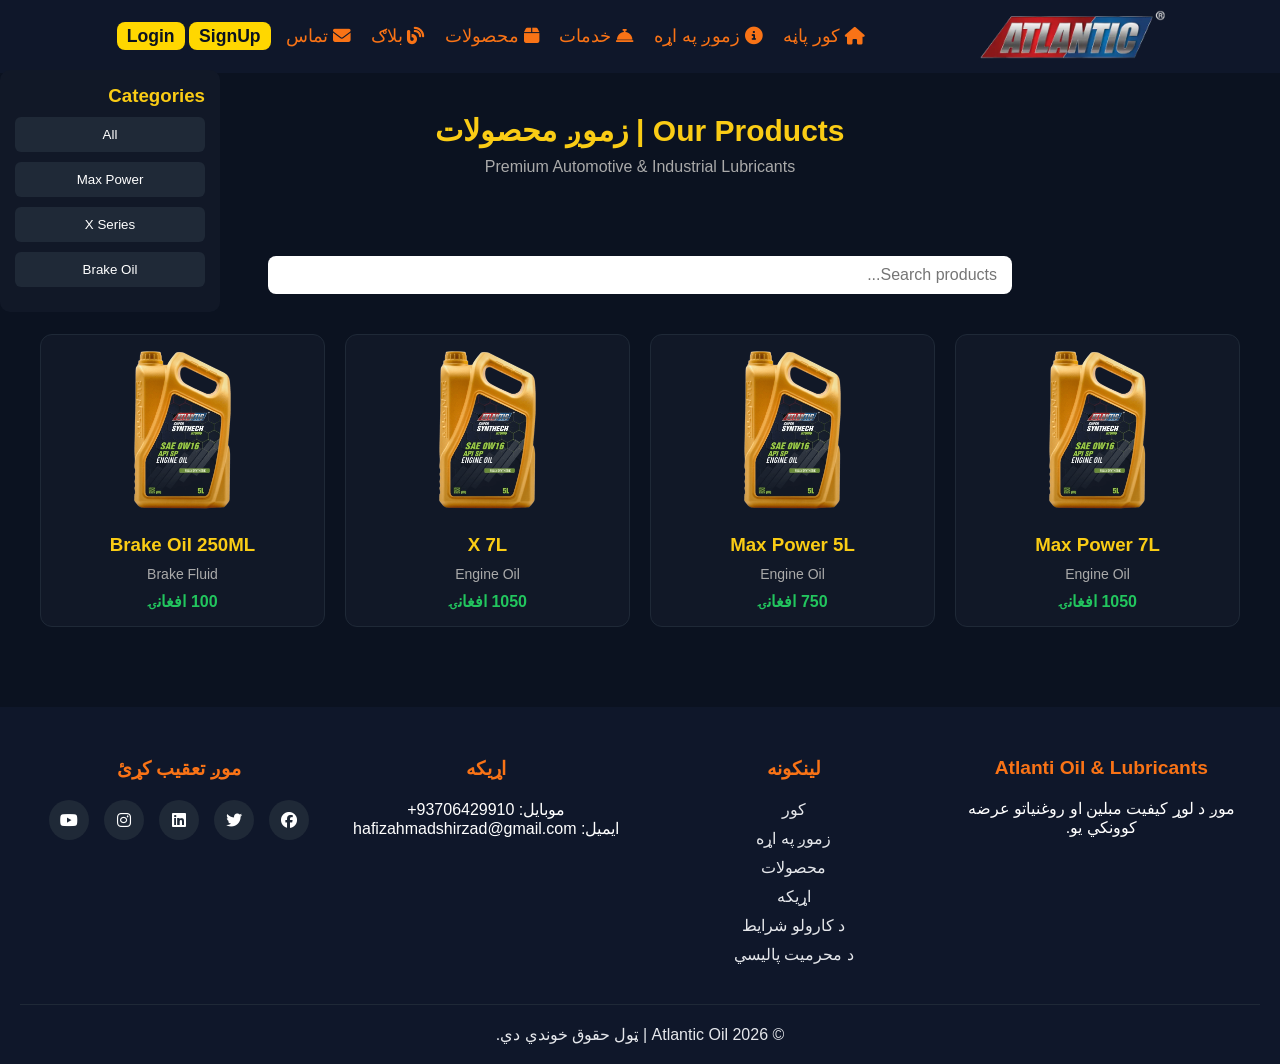
<file: products.html>
<!doctype html>
<html lang="ps">
  <head>
    <meta charset="UTF-8" />
    <meta name="viewport" content="width=device-width, initial-scale=1.0" />
    <title>Products | Atlantic Kandahar Agency</title>

    <!-- MAIN CSS -->
    <link rel="stylesheet" href="style.css" />

    <!-- ICONS -->
    <link
      rel="stylesheet"
      href="https://cdnjs.cloudflare.com/ajax/libs/font-awesome/6.5.1/css/all.min.css"
    />

    <!-- FAVICON -->
    <link rel="icon" href="https://atlanticlubes.com/favicon.ico" />
  </head>

  <body dir="rtl">
    <!-- ================= HEADER ================= -->
    <div id="header"></div>

    <!-- ================= PAGE TITLE ================= -->
    <section class="page-title">
      <h1>Our Products | زموږ محصولات</h1>
      <p>Premium Automotive & Industrial Lubricants</p>
    </section>

    <!-- ================= MAIN LAYOUT ================= -->
    <div class="product-layout">
      <!-- SIDEBAR -->
      <aside class="sidebar">
        <h3>Categories</h3>

        <button onclick="filterByCategory('all')">All</button>
        <button onclick="filterByCategory('Max Power')">Max Power</button>
        <button onclick="filterByCategory('X Series')">X Series</button>
        <button onclick="filterByCategory('Brake Oil')">Brake Oil</button>
      </aside>

      <!-- MAIN CONTENT -->
      <main class="product-main">
        <!-- SEARCH -->
        <input
          type="text"
          placeholder="Search products..."
          oninput="searchProducts(this.value)"
        />

        <!-- LOADER -->
        <div id="loader" class="loader" style="display: none"></div>

        <!-- PRODUCT GRID -->
        <div class="grid" id="productContainer"></div>
      </main>
    </div>

    <!-- ================= FOOTER ================= -->
    <div id="footer"></div>

    <!-- SCRIPT -->
    <script type="module" src="script.js"></script>
  </body>
</html>
</file>
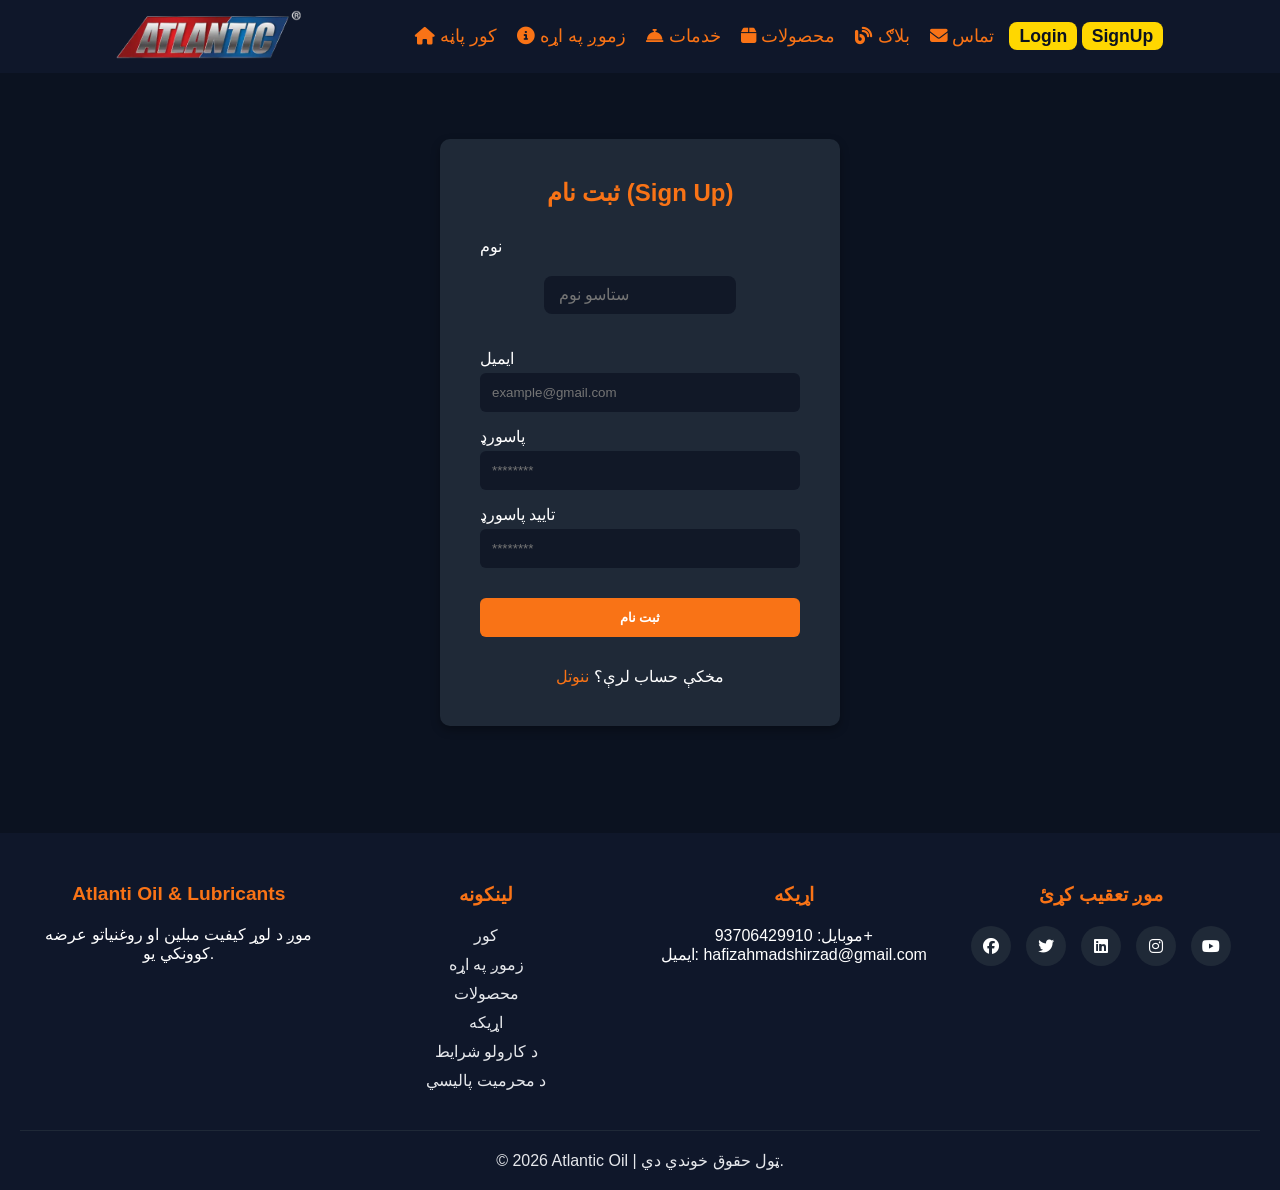
<file: signup.html>
<!doctype html>
<html lang="en">
  <head>
    <meta charset="UTF-8" />

    <meta name="viewport" content="width=device-width, initial-scale=1.0" />

    <title>Signup</title>

    <link rel="stylesheet" href="./style.css" />

    <link
      rel="stylesheet"
      href="https://cdnjs.cloudflare.com/ajax/libs/font-awesome/6.5.1/css/all.min.css"
    />
  </head>

  <body dir="ltr">
    <!-- HEADER -->
    <div id="header"></div>

    <!-- SIGNUP SECTION -->
    <section class="auth-container">
      <div class="auth-box">
        <h2>ثبت نام (Sign Up)</h2>

        <form class="auth-form" id="signupForm">
          <!-- NAME -->
          <div class="form-group">
            <label for="name">نوم</label>

            <input type="text" id="name" placeholder="ستاسو نوم" />
          </div>

          <!-- EMAIL -->
          <div class="form-group">
            <label for="email">ایمیل</label>

            <input type="email" id="email" placeholder="example@gmail.com" />
          </div>

          <!-- PASSWORD -->
          <div class="form-group">
            <label for="password">پاسورډ</label>

            <input type="password" id="password" placeholder="********" />
          </div>

          <!-- CONFIRM PASSWORD -->
          <div class="form-group">
            <label for="confirmPassword"> تایید پاسورډ </label>

            <input
              type="password"
              id="confirmPassword"
              placeholder="********"
            />
          </div>

          <!-- ERROR -->
          <p id="errorMsg" class="error"></p>

          <!-- BUTTON -->
          <button type="submit" class="auth-btn">ثبت نام</button>

          <!-- SWITCH -->
          <p class="switch-auth">
            مخکې حساب لرې؟

            <a href="login.html">ننوتل</a>
          </p>
        </form>
      </div>
    </section>

    <!-- FOOTER -->
    <div id="footer"></div>

    <!-- JS -->
    <script type="module" src="./script.js"></script>
    <script src="./signup.js"></script>
  </body>
</html>
</file>
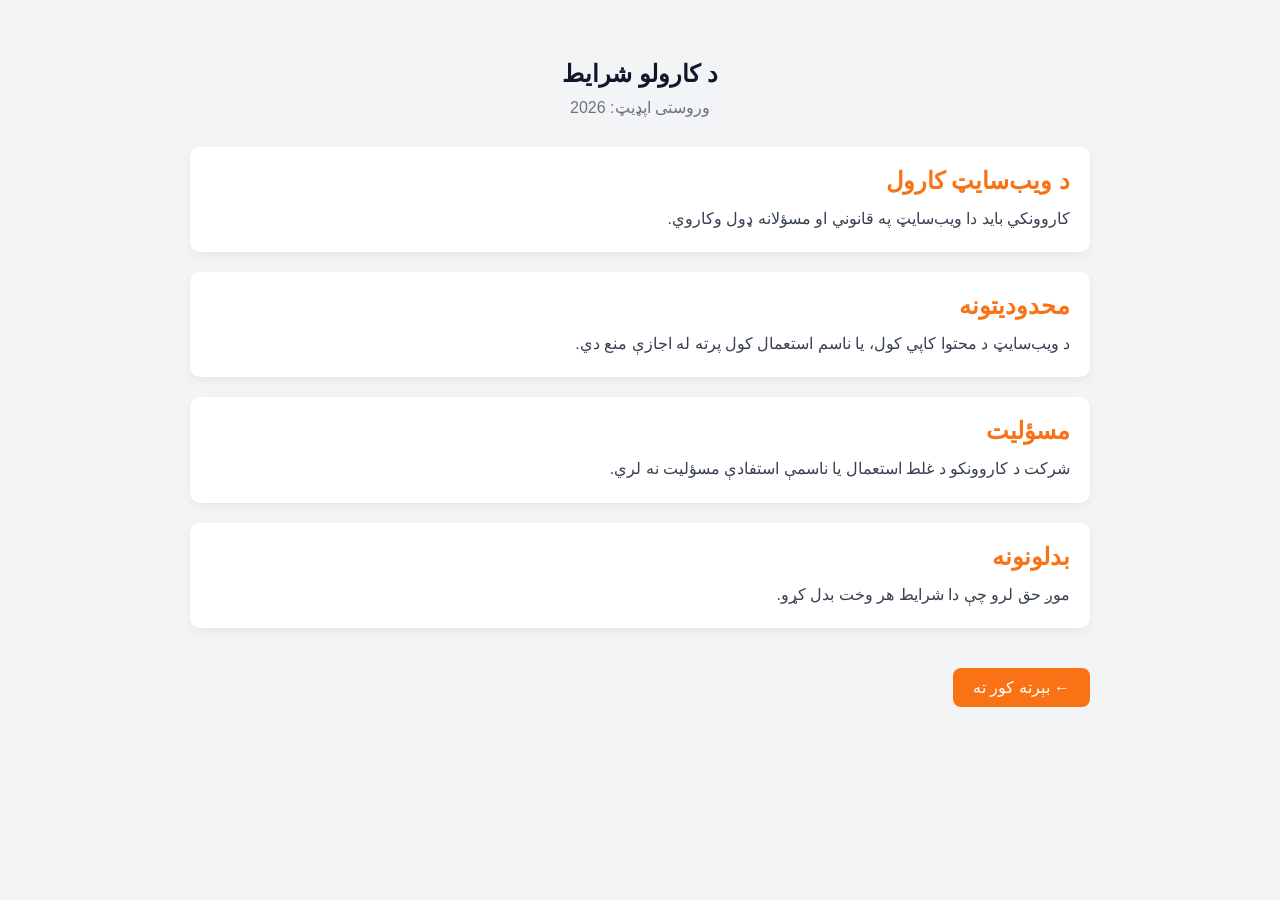
<file: terms.html>
<!doctype html>
<html lang="ps" dir="rtl">
  <head>
    <meta charset="UTF-8" />
    <meta name="viewport" content="width=device-width, initial-scale=1.0" />
    <title>د کارولو شرایط</title>
    <link rel="stylesheet" href="style.css" />
    <style>
      /* reset */
      * {
        margin: 0;
        padding: 0;
        box-sizing: border-box;
        font-family: "Segoe UI", sans-serif;
      }

      /* body */
      body {
        background: #f3f4f6;
        color: #111827;
      }

      /* main section */
      .policy {
        padding: 60px 8%;
      }

      /* container */
      .policy-container {
        max-width: 900px;
        margin: auto;
      }

      /* title */
      .policy-container h1 {
        text-align: center;
        color: #0f172a;
        margin-bottom: 10px;
      }

      /* update text */
      .last-update {
        text-align: center;
        color: #6b7280;
        margin-bottom: 30px;
      }

      /* cards */
      .policy-card {
        background: #ffffff;
        padding: 20px;
        margin-bottom: 20px;
        border-radius: 10px;
        box-shadow: 0 4px 10px rgba(0, 0, 0, 0.05);
        transition: 0.3s;
      }

      .policy-card:hover {
        transform: translateY(-5px);
      }

      /* headings */
      .policy-card h2 {
        color: #f97316;
        margin-bottom: 10px;
      }

      /* text */
      .policy-card p {
        color: #374151;
        line-height: 1.7;
      }

      /* back button */
      .back-btn {
        display: inline-block;
        margin-top: 20px;
        text-decoration: none;
        background: #f97316;
        color: white;
        padding: 10px 20px;
        border-radius: 8px;
        transition: 0.3s;
      }

      .back-btn:hover {
        background: #ea580c;
      }
    </style>
  </head>
  <body>
    <div id="header"></div>
    <section class="policy">
      <div class="policy-container">
        <h1>د کارولو شرایط</h1>
        <p class="last-update">وروستی اپډیټ: 2026</p>

        <div class="policy-card">
          <h2>د ویب‌سایټ کارول</h2>
          <p>کاروونکي باید دا ویب‌سایټ په قانوني او مسؤلانه ډول وکاروي.</p>
        </div>

        <div class="policy-card">
          <h2>محدودیتونه</h2>
          <p>
            د ویب‌سایټ د محتوا کاپي کول، یا ناسم استعمال کول پرته له اجازې منع
            دي.
          </p>
        </div>

        <div class="policy-card">
          <h2>مسؤلیت</h2>
          <p>شرکت د کاروونکو د غلط استعمال یا ناسمې استفادې مسؤلیت نه لري.</p>
        </div>

        <div class="policy-card">
          <h2>بدلونونه</h2>
          <p>موږ حق لرو چې دا شرایط هر وخت بدل کړو.</p>
        </div>

        <a href="index.html" class="back-btn">← بېرته کور ته</a>
      </div>
    </section>

    <div id="footer"></div>

    <script src="script.js"></script>
  </body>
</html>
</file>
<file: style.css>
/* General Reset */
* {
  margin: 0;
  padding: 0;
  box-sizing: border-box;
  font-family: "Segoe UI", Tahoma, Geneva, Verdana, sans-serif;
}
html {
  scroll-behavior: smooth;
}
section {
  scroll-margin-top: 80px;
}
:root {
  /* Root Colors */
  --primary-color: #0f172a;
  --secondary-color: #f97316;
  --tertiary-color: blue;
  /* Supporting Colors */
  --text-color: #ffffff;
  --light-gray: #f1f1f1;
  --dark-gray: #1f2937;
  --bg-color: #111827;
  --text: #e5e7eb;

  /* Optional */
  --border-radius: 10px;
  --transition: 0.3s ease;
  --shadow: 0 4px 10px rgba(0, 0, 0, 0.2);
  --box-shadow: 0 4px 10px rgba(0, 0, 0, 0.3);
  --animation: fadeIn 0.5s ease;
  --transform: translateY(-5px);
  --hover: opacity(0.9);
}

body.dark {
  background: var(--primary-color);
  color: var(--text-color);
}

/* Header Styles */
.header {
  padding: 10px;
  width: 100%;
  min-height: 70px;
  display: flex;
  flex-wrap: wrap;
  align-items: center;
  justify-content: space-evenly;
  background-color: var(--primary-color);
  color: var(--text-color);
}

/* Logo */
#logo img {
  width: 12em;
}

.header ul {
  display: flex;
}

.header ul li {
  margin: 5px;
  list-style-type: none;
}

.header ul li a {
  text-decoration: none;
  color: var(--secondary-color);
  font-size: 1.1rem;
  font-weight: 500;
  border-radius: 6px;
  padding: 2px 5px;
  transition: var(--transition);
}

.header ul li a:hover {
  color: gold;
}

.header-btn {
  display: flex;
  align-items: center;
  justify-content: center;
  gap: 0.8em;
}

.header-btn a {
  text-decoration: none;
  font-weight: 600;
}

/* Buttons */
#login,
#signup {
  background: gold;
  color: #0b1220;
  font-weight: 700;
  padding: 4px 10px;
  border-radius: 8px;
  transition: var(--transition);
}

#login:hover {
  color: blue;
}

#signup:hover {
  color: darkblue;
}

.btn i {
  font-size: 20px;
  color: #333;
}

/* Hamburger Menu */
#menu-toggle {
  display: none;
  font-size: 24px;
  cursor: pointer;
  color: var(--text-color);
}

.menu-icon {
  display: none;
  cursor: pointer;
}

.menu-icon span {
  display: block;
  width: 25px;
  height: 3px;
  background: var(--text-color);
  margin: 5px 0;
  transition: var(--transition);
}

#menu-toggle:checked + .menu-icon span:nth-child(1) {
  transform: rotate(45deg) translate(5px, 5px);
}

#menu-toggle:checked + .menu-icon span:nth-child(2) {
  opacity: 0;
}

#menu-toggle:checked + .menu-icon span:nth-child(3) {
  transform: rotate(-45deg) translate(6px, -6px);
}

/* Responsive Styles */
@media (max-width: 768px) {
  .header {
    justify-content: space-between;
    gap: 10px;
  }

  #logo img {
    width: 8em;
  }

  .menu-icon {
    display: block;
  }

  .nav-links {
    position: absolute;
    top: 70px;
    right: 0;
    width: 100%;
    background: var(--primary-color);
    display: flex;
    flex-direction: column;
    text-align: center;
    max-height: 0;
    overflow: hidden;
    transition: max-height var(--transition);
    margin-bottom: 10px;
  }

  .nav-links a {
    transition: var(--transition);
  }

  .nav-links a:hover {
    transform: var(--transform);
  }

  .nav-links a.active {
    color: gold;
    border-bottom: 2px solid gold;
  }

  #menu-toggle:checked ~ .nav-links {
    max-height: 1200px;
  }

  .mobile-auth {
    display: flex;
    flex-direction: column;
    gap: 10px;
    justify-content: center;
    align-items: center;
    margin-top: 10px;
  }
  .mobile-auth #login,
  #signup {
    width: 40%;
    background: gold;
    color: #0b1220;
    font-weight: 700;
    padding: 4px 10px;
    border-radius: 8px;
    transition: var(--transition);
  }
}

/* Hero Section */
.hero {
  background: linear-gradient(135deg, var(--primary-color), var(--dark-gray));
  padding: 50px 10px;
  color: var(--text-color);
  display: flex;
  justify-content: space-between;
  align-items: center;
}

.hero-container {
  max-width: 1200px;
  width: 100%;
  margin: 0 auto;
  display: flex;
  flex-wrap: wrap;
  align-items: center;
  justify-content: space-between;
  gap: 30px;
}

.hero-text {
  flex: 1;
  min-width: 300px;
  display: flex;
  flex-direction: column;
  justify-content: space-between;
  align-items: center;
}

.hero-text h1 {
  font-size: 2.3 rem;
  margin-bottom: 15px;
  color: var(--secondary-color);
}

.hero-text p {
  font-size: 1.2rem;
  margin-bottom: 20px;
  color: var(--text);
}

.hero-btn {
  display: inline-block;
  background: var(--secondary-color);
  color: white;
  padding: 12px 30px;
  border-radius: 8px;
  text-decoration: none;
  font-weight: 600;
  transition: var(--transition);
}

.hero-btn:hover {
  transform: translateY(-2px);
  box-shadow: var(--shadow);
}

.hero-image {
  flex: 1;
  min-width: 300px;
  text-align: center;
}

.hero-image img {
  max-width: 100%;
  height: auto;
  border-radius: 12px;
  box-shadow: var(--box-shadow);
}

/* Section Title */
.section-title {
  text-align: center;
  font-size: 2rem;
  margin-bottom: 40px;
  color: var(--secondary-color);
}

/* Features Grid */
.features-grid {
  display: grid;
  grid-template-columns: repeat(auto-fit, minmax(280px, 1fr));
  gap: 25px;
  max-width: 1200px;
  margin: 0 auto;
  padding: 20px;
}

/* Feature Card */
.feature-card {
  background: var(--dark-gray);
  border-radius: var(--border-radius);
  padding: 30px;
  text-align: center;
  transition: var(--transition);
  box-shadow: var(--shadow);
}

.feature-card:hover {
  transform: translateY(-5px);
  box-shadow: var(--box-shadow);
}

.feature-card i {
  font-size: 3rem;
  color: var(--secondary-color);
  margin-bottom: 15px;
}

.feature-card h3 {
  font-size: 1.3rem;
  margin-bottom: 10px;
  color: var(--text-color);
}

.feature-card p {
  color: var(--text);
  line-height: 1.6;
}

/* Demo Section */
.demo {
  padding: 60px 20px;
  background: var(--primary-color);
}

.demo-info {
  max-width: 800px;
  margin: 0 auto 30px;
  text-align: center;
}

.demo-info h3 {
  font-size: 2rem;
  margin-bottom: 15px;
  color: var(--secondary-color);
}

.demo-info p {
  color: var(--text);
  line-height: 1.6;
}

.video-wrapper {
  position: relative;
  padding-bottom: 56.25%;
  height: 0;
  overflow: hidden;
  max-width: 800px;
  margin: 0 auto;
  border-radius: var(--border-radius);
  box-shadow: var(--box-shadow);
}

.video-wrapper iframe {
  position: absolute;
  top: 0;
  left: 0;
  width: 100%;
  height: 100%;
}

/* Testimonials */
.testimonials {
  padding: 60px 20px;
  background: var(--primary-color);
}

.testimonials-container {
  padding: 60px 20px;

  display: grid;
  grid-template-columns: repeat(auto-fit, minmax(280px, 1fr));
  gap: 25px;
  max-width: 1200px;
  margin: 0 auto;
}

.testimonial-card {
  background: var(--dark-gray);
  border-radius: var(--border-radius);
  padding: 25px;
  box-shadow: var(--shadow);
  transition: var(--transition);
  display: flex;
  flex-direction: column;
  align-items: center;
  justify-content: center;
}

.testimonial-card:hover {
  transform: translateY(-5px);
}

.avatar {
  width: 60px;
  height: 60px;
  border-radius: 50%;
  overflow: hidden;
  margin-bottom: 15px;
}

.avatar img {
  width: 100%;
  height: 100%;
  object-fit: cover;
}

.testimonial-card p {
  color: var(--text);
  line-height: 1.6;
  margin-bottom: 15px;
}

.testimonial-card h4 {
  color: var(--text-color);
  margin-bottom: 5px;
}

.feedback-span {
  color: var(--text);
  font-size: 0.9rem;
  display: block;
  margin-bottom: 10px;
}

.feedback {
  color: #facc15;
}

/* FAQ Section */
.faq {
  padding: 60px 20px;
  background: var(--primary-color);
}

.faq .container {
  max-width: 800px;
  margin: 0 auto;
}

.faq-title {
  text-align: center;
  font-size: 2rem;
  margin-bottom: 40px;
  color: var(--secondary-color);
}

.faq-item {
  background: var(--dark-gray);
  border-radius: var(--border-radius);
  margin-bottom: 15px;
  overflow: hidden;
}

.faq-item input {
  display: none;
}

.faq-item label {
  display: block;
  padding: 20px;
  cursor: pointer;
  font-weight: 600;
  color: var(--text-color);
  position: relative;
}

.faq-item label::after {
  content: "+";
  position: absolute;
  left: 20px;
  font-size: 1.5rem;
  transition: var(--transition);
}

.faq-item input:checked + label::after {
  content: "-";
}

.faq-item p {
  max-height: 0;
  overflow: hidden;
  transition: max-height var(--transition);
  padding: 0 20px;
  color: var(--text);
}

.faq-item input:checked + label + p {
  max-height: 200px;
  padding: 0 20px 20px;
}

/* Footer */
.footer {
  background: var(--primary-color);
  color: var(--text-color);
  padding: 50px 20px 0;
}

.footer-container {
  display: grid;
  grid-template-columns: repeat(auto-fit, minmax(250px, 1fr));
  gap: 30px;
  max-width: 1200px;
  margin: 0 auto;
}

.footer-section h3 {
  color: var(--secondary-color);
  margin-bottom: 20px;
  font-size: 1.2rem;
}

.footer-section ul {
  list-style: none;
}

.footer-section ul li {
  margin-bottom: 10px;
}

.footer-section ul li a {
  color: var(--text);
  text-decoration: none;
  transition: var(--transition);
}

.footer-section ul li a:hover {
  color: var(--secondary-color);
}

.contact p {
  margin-bottom: 10px;
  color: var(--text);
}

.social-icons {
  display: flex;
  gap: 15px;
  align-items: center;
  justify-content: center;
}

.social-icons a {
  display: inline-flex;
  align-items: center;
  justify-content: center;
  width: 40px;
  height: 40px;
  background: var(--dark-gray);
  border-radius: 50%;
  color: var(--text-color);
  text-decoration: none;
  transition: var(--transition);
}

.social-icons a:hover {
  background: var(--secondary-color);
  transform: translateY(-3px);
}

.footer-bottom {
  text-align: center;
  padding: 20px;
  margin-top: 30px;
  border-top: 1px solid var(--dark-gray);
  color: var(--text);
}

/* Auth Pages */
.auth-container {
  display: flex;
  justify-content: center;
  align-items: center;
  min-height: 80vh;
  padding: 20px;
}

.auth-box {
  background: var(--dark-gray);
  border-radius: var(--border-radius);
  padding: 40px;
  width: 100%;
  max-width: 400px;
  box-shadow: var(--box-shadow);
}

.auth-box h2 {
  text-align: center;
  margin-bottom: 30px;
  color: var(--secondary-color);
}

.auth-form {
  display: flex;
  flex-direction: column;
  gap: 15px;
}

.form-group label {
  display: block;
  margin-bottom: 5px;
  color: var(--text-color);
}

.form-group input {
  width: 100%;
  padding: 12px;
  border-radius: 6px;
  border: none;
  background: var(--bg-color);
  color: var(--text-color);
}

.form-options {
  display: flex;
  justify-content: space-between;
  align-items: center;
  font-size: 0.9rem;
}

.form-options a {
  color: var(--secondary-color);
  text-decoration: none;
}

.auth-btn {
  background: var(--secondary-color);
  color: white;
  padding: 12px;
  border: none;
  border-radius: 6px;
  cursor: pointer;
  font-weight: 600;
  transition: var(--transition);
}

.auth-btn:hover {
  opacity: 0.9;
}

.switch-auth {
  text-align: center;
  margin-top: 15px;
}

.switch-auth a {
  color: var(--secondary-color);
  text-decoration: none;
}

/* Tablet Responsive */
@media (max-width: 1024px) {
  .hero-text h1 {
    font-size: 2rem;
  }

  .section-title {
    font-size: 1.8rem;
  }
}

/* Mobile Responsive */
@media (max-width: 768px) {
  .header {
    justify-content: space-between;
    gap: 10px;
  }

  #logo img {
    width: 8em;
  }

  .menu-icon {
    display: block;
  }

  .nav-links {
    position: absolute;
    top: 70px;
    right: 0;
    width: 100%;
    background: var(--primary-color);
    display: flex;
    flex-direction: column;
    text-align: center;
    max-height: 0;
    overflow: hidden;
    transition: max-height var(--transition);
  }

  #menu-toggle:checked ~ .nav-links {
    max-height: 600px;
  }

  .hero-text h1 {
    font-size: 1.5rem;
  }

  .hero-text p {
    font-size: 1rem;
  }
}

/* Small Mobile */
@media (max-width: 480px) {
  .hero {
    padding: 40px 10px;
  }

  .section-title {
    font-size: 1.5rem;
  }

  .feature-card,
  .testimonial-card {
    padding: 20px;
  }
}

/* =========================
   GLOBAL RESET
========================= */
* {
  margin: 0;
  padding: 0;
  box-sizing: border-box;
  font-family: Arial, sans-serif;
}

/* =========================
   BODY
========================= */
body {
  background: #0b1220;
  color: white;
}

/* =========================
   HEADER (if injected)
========================= */
header {
  background: #111827;
  padding: 20px;
}

/* =========================
   PAGE TITLE
========================= */
.page-title {
  text-align: center;
  padding: 40px 20px;
}

.page-title h1 {
  font-size: 30px;
  margin-bottom: 10px;
  color: #facc15;
}

.page-title p {
  color: #aaa;
}

/* =========================
   SEARCH INPUT
========================= */
input[type="text"] {
  display: block;
  margin: 20px auto;
  padding: 10px 15px;
  width: 60%;
  border-radius: 8px;
  border: none;
  outline: none;
  font-size: 16px;
}

/* =========================
   FILTER BAR
========================= */
.filter-bar {
  display: flex;
  justify-content: center;
  flex-wrap: wrap;
  gap: 10px;
  margin: 20px 0;
}

.filter-bar button {
  background: #111827;
  color: white;
  border: 1px solid #333;
  padding: 10px 15px;
  border-radius: 8px;
  cursor: pointer;
  transition: 0.3s;
}

.filter-bar button:hover {
  background: #facc15;
  color: black;
}

/* =========================
   PRODUCT GRID
========================= */
.grid {
  display: grid;
  grid-template-columns: repeat(4, 1fr);
  gap: 20px;
  padding: 20px;
}

/* =========================
   PRODUCT CARD
========================= */
.card {
  background: #111827;
  border-radius: 12px;
  padding: 15px;
  text-align: center;
  transition: 0.3s;
  border: 1px solid #1f2937;
}

.card:hover {
  transform: translateY(-5px);
  border-color: #facc15;
}

.card img {
  width: 100%;
  height: 160px;
  object-fit: contain;
  margin-bottom: 10px;
}

.card h3 {
  color: #facc15;
  margin: 10px 0;
}

.card p {
  color: #aaa;
  font-size: 14px;
}

.price {
  display: inline-block;
  margin-top: 10px;
  color: #22c55e;
  font-weight: bold;
}

/* =========================
   FOOTER
========================= */
footer {
  background: #111827;
  text-align: center;
  padding: 20px;
  margin-top: 40px;
}

/* =========================
   RESPONSIVE DESIGN
========================= */
@media (max-width: 992px) {
  .grid {
    grid-template-columns: repeat(2, 1fr);
  }

  input[type="text"] {
    width: 80%;
  }
}

@media (max-width: 600px) {
  .grid {
    grid-template-columns: 1fr;
  }

  input[type="text"] {
    width: 90%;
  }

  .filter-bar {
    flex-direction: column;
    align-items: center;
  }
}
.loader {
  width: 50px;
  height: 50px;
  border: 5px solid #333;
  border-top: 5px solid #facc15;
  border-radius: 50%;
  animation: spin 1s linear infinite;
  margin: 50px auto;
}

@keyframes spin {
  100% {
    transform: rotate(360deg);
  }
}
.skeleton {
  background: linear-gradient(90deg, #1f2937 25%, #374151 50%, #1f2937 75%);
  background-size: 200% 100%;
  animation: shimmer 1.5s infinite;
  height: 200px;
  border-radius: 10px;
}

@keyframes shimmer {
  100% {
    background-position: -200% 0;
  }
}

/* .sidebar {
  position: fixed;
  top: 100px;
  left: 0;
  width: 180px;
  background: #111827;
  height: 100%;
  height: 100vh;
  padding: 20px;
} */
.sidebar {
  position: fixed;
  top: 70px;
  left: 0;
  width: 180px;
  height: 100vh;
  background: #111827;
  padding: 20px;
  overflow-y: auto;
  z-index: 1000;
}

.sidebar button {
  display: block;
  width: 100%;
  margin-bottom: 10px;
  padding: 10px;
  background: #1f2937;
  color: white;
  border: none;
  cursor: pointer;
  transition: 0.2s;
}

.sidebar button:hover {
  background: #facc15;
  color: black;
  transition: all 0.2s ease;
}
.sidebar button.active {
  background: #facc15;
  color: black;
}

@media (max-width: 768px) {
  .sidebar {
    position: relative;
    width: 100%;
    height: auto;
    top: 0;
    display: flex;
    flex-wrap: wrap;
    justify-content: space-between;
  }
}

/* =========================
   PRODUCT PAGE LAYOUT
========================= */
.product-layout {
  display: flex;
  gap: 20px;
  padding: 20px;
}

/* SIDEBAR */
.sidebar {
  width: 220px;
  background: #111827;
  padding: 15px;
  border-radius: 10px;
  height: fit-content;
}

.sidebar h3 {
  margin-bottom: 10px;
  color: #facc15;
}

.sidebar button {
  display: block;
  width: 100%;
  margin-bottom: 10px;
  padding: 10px;
  background: #1f2937;
  color: white;
  border: none;
  cursor: pointer;
  border-radius: 6px;
}

.sidebar button:hover {
  background: #facc15;
  color: black;
}

/* MAIN AREA */
.product-main {
  flex: 1;
}

/* RESPONSIVE */
@media (max-width: 900px) {
  .product-layout {
    flex-direction: column;
  }

  .sidebar {
    width: 100%;
  }
}

iframe {
  width: 100%;
  height: 100%;
}
</file>
<file: about.css>
/* =========================
   ABOUT PAGE
========================= */

.about-hero {
  background:
    linear-gradient(rgba(0, 0, 0, 0.7), rgba(0, 0, 0, 0.7)),
    url("./assets/images/Atlantic-bg.webp");

  background-size: cover;
  background-position: center;

  min-height: 55vh;

  display: flex;
  justify-content: center;
  align-items: center;

  text-align: center;

  padding: 2rem;
}

.about-hero-content {
  max-width: 800px;
  color: white;
}

.about-hero-content h1 {
  font-size: 3rem;
  margin-bottom: 1rem;
}

.about-hero-content p {
  font-size: 1.2rem;
  line-height: 2;
  color: #ddd;
}

/* =========================
   MAIN CONTAINER
========================= */

.about-container {
  width: 90%;
  max-width: 1200px;

  margin: auto;
  padding: 5rem 0;
}

/* =========================
   ABOUT BOX
========================= */

.about-box {
  background: white;

  padding: 2.5rem;

  border-radius: 12px;

  margin-bottom: 2rem;

  box-shadow: 0 4px 15px rgba(0, 0, 0, 0.08);
}

.about-box h2 {
  font-size: 2rem;

  margin-bottom: 1.2rem;

  color: #0f172a;
}

.about-box p {
  line-height: 2.2;
  color: #444;

  margin-bottom: 1rem;

  font-size: 1.05rem;
}

/* =========================
   DARK BOX
========================= */

.about-box.dark {
  background: #0f172a;
  color: white;
}

.about-box.dark h2 {
  color: white;
}

.about-box.dark p {
  color: #ddd;
}

/* =========================
   INFO GRID
========================= */

.about-grid {
  display: grid;

  grid-template-columns: repeat(auto-fit, minmax(250px, 1fr));

  gap: 2rem;

  margin-bottom: 3rem;
}

.info-card {
  background: white;

  padding: 2rem;

  text-align: center;

  border-radius: 12px;

  box-shadow: 0 4px 15px rgba(0, 0, 0, 0.08);

  transition: 0.3s ease;
}

.info-card:hover {
  transform: translateY(-8px);
}

.info-card i {
  font-size: 3rem;

  color: #f59e0b;

  margin-bottom: 1rem;
}

.info-card h3 {
  margin-bottom: 1rem;

  color: #0f172a;
}

.info-card p {
  color: #555;
  line-height: 1.9;
}

/* =========================
   VALUES
========================= */

.about-values {
  margin: 4rem 0;
}

.about-values h2 {
  text-align: center;

  font-size: 2.3rem;

  margin-bottom: 2.5rem;

  color: #0f172a;
}

.values-grid {
  display: grid;

  grid-template-columns: repeat(auto-fit, minmax(220px, 1fr));

  gap: 2rem;
}

.value-card {
  background: white;

  padding: 2rem;

  border-radius: 12px;

  text-align: center;

  box-shadow: 0 4px 15px rgba(0, 0, 0, 0.08);

  transition: 0.3s;
}

.value-card:hover {
  transform: translateY(-6px);
}

.value-card h3 {
  margin-bottom: 1rem;

  color: #f59e0b;
}

.value-card p {
  color: #555;

  line-height: 1.8;
}

/* =========================
   FOUNDER
========================= */

.founder {
  border-right: 6px solid #f59e0b;
}

/* =========================
   RESPONSIVE
========================= */

@media (max-width: 768px) {
  .about-hero-content h1 {
    font-size: 2.2rem;
  }

  .about-hero-content p {
    font-size: 1rem;
  }

  .about-box {
    padding: 1.5rem;
  }

  .about-box h2 {
    font-size: 1.5rem;
  }

  .about-values h2 {
    font-size: 1.8rem;
  }
}
</file>
